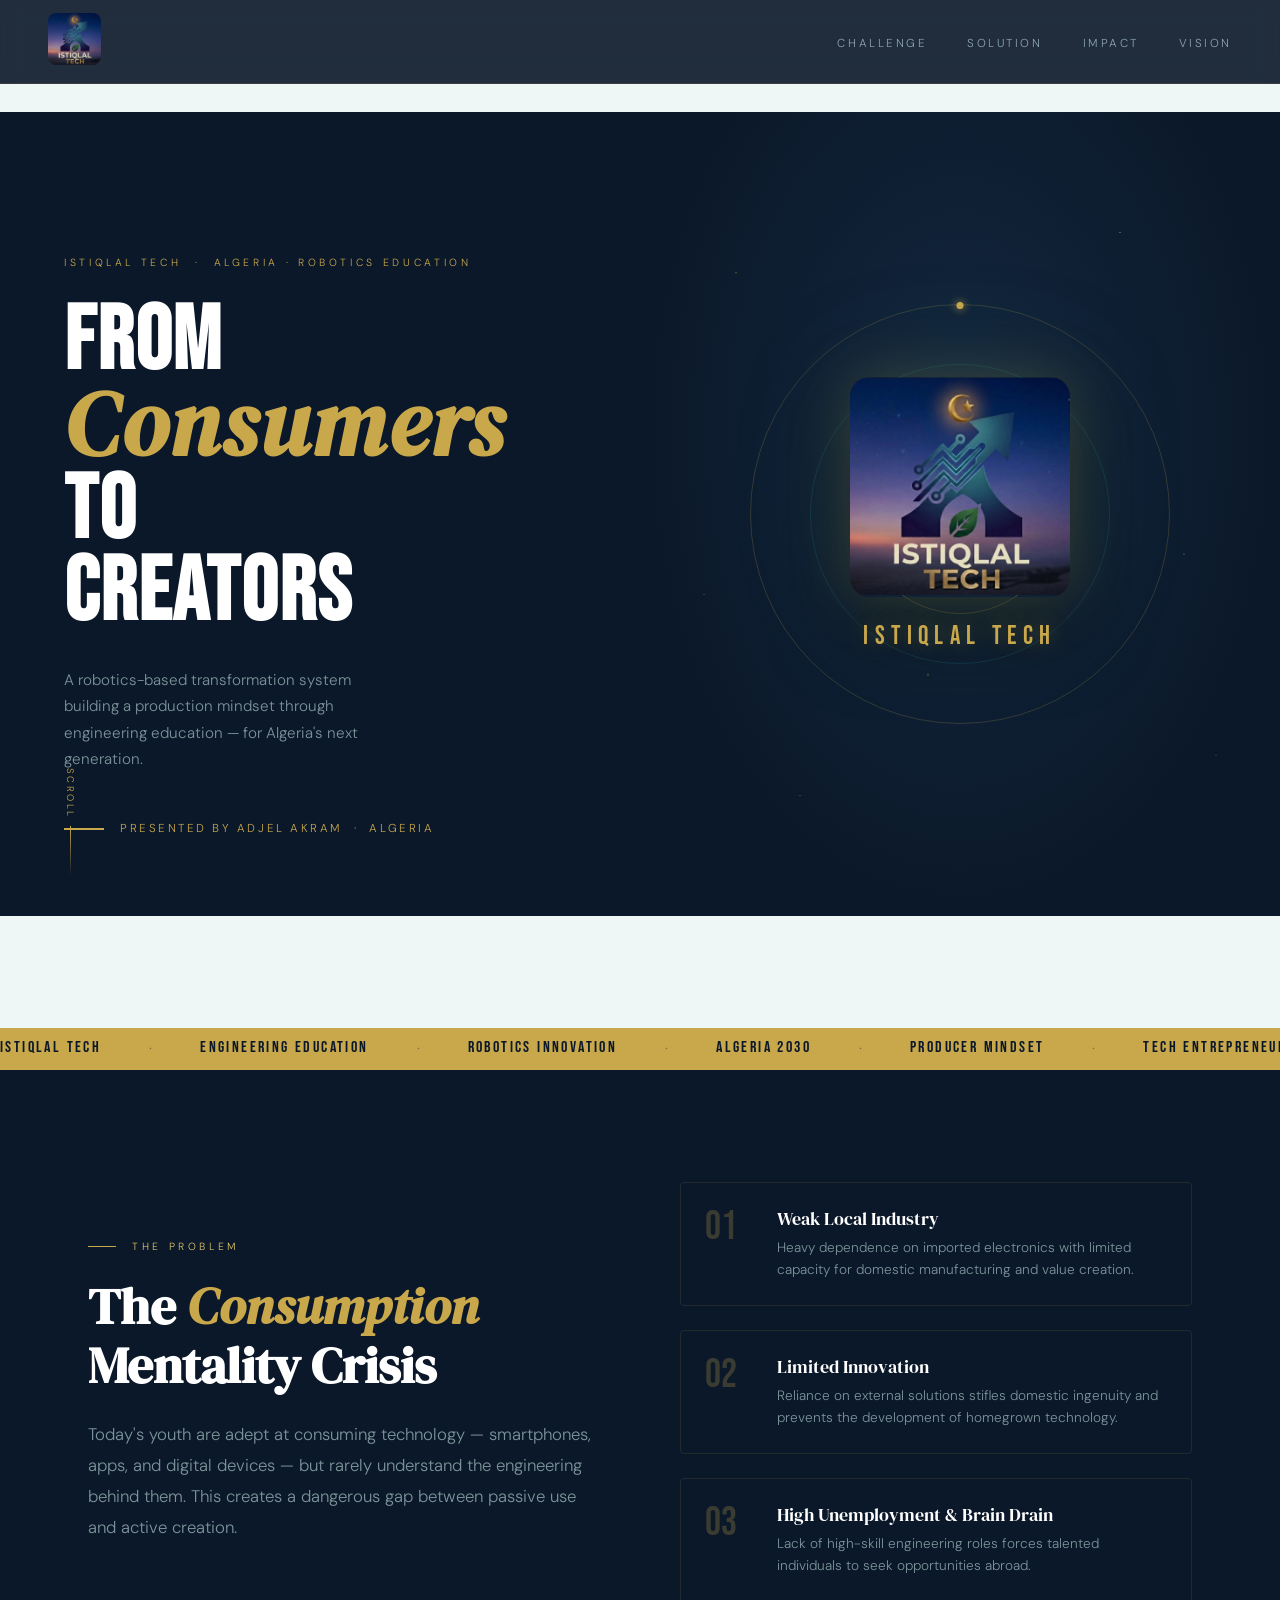
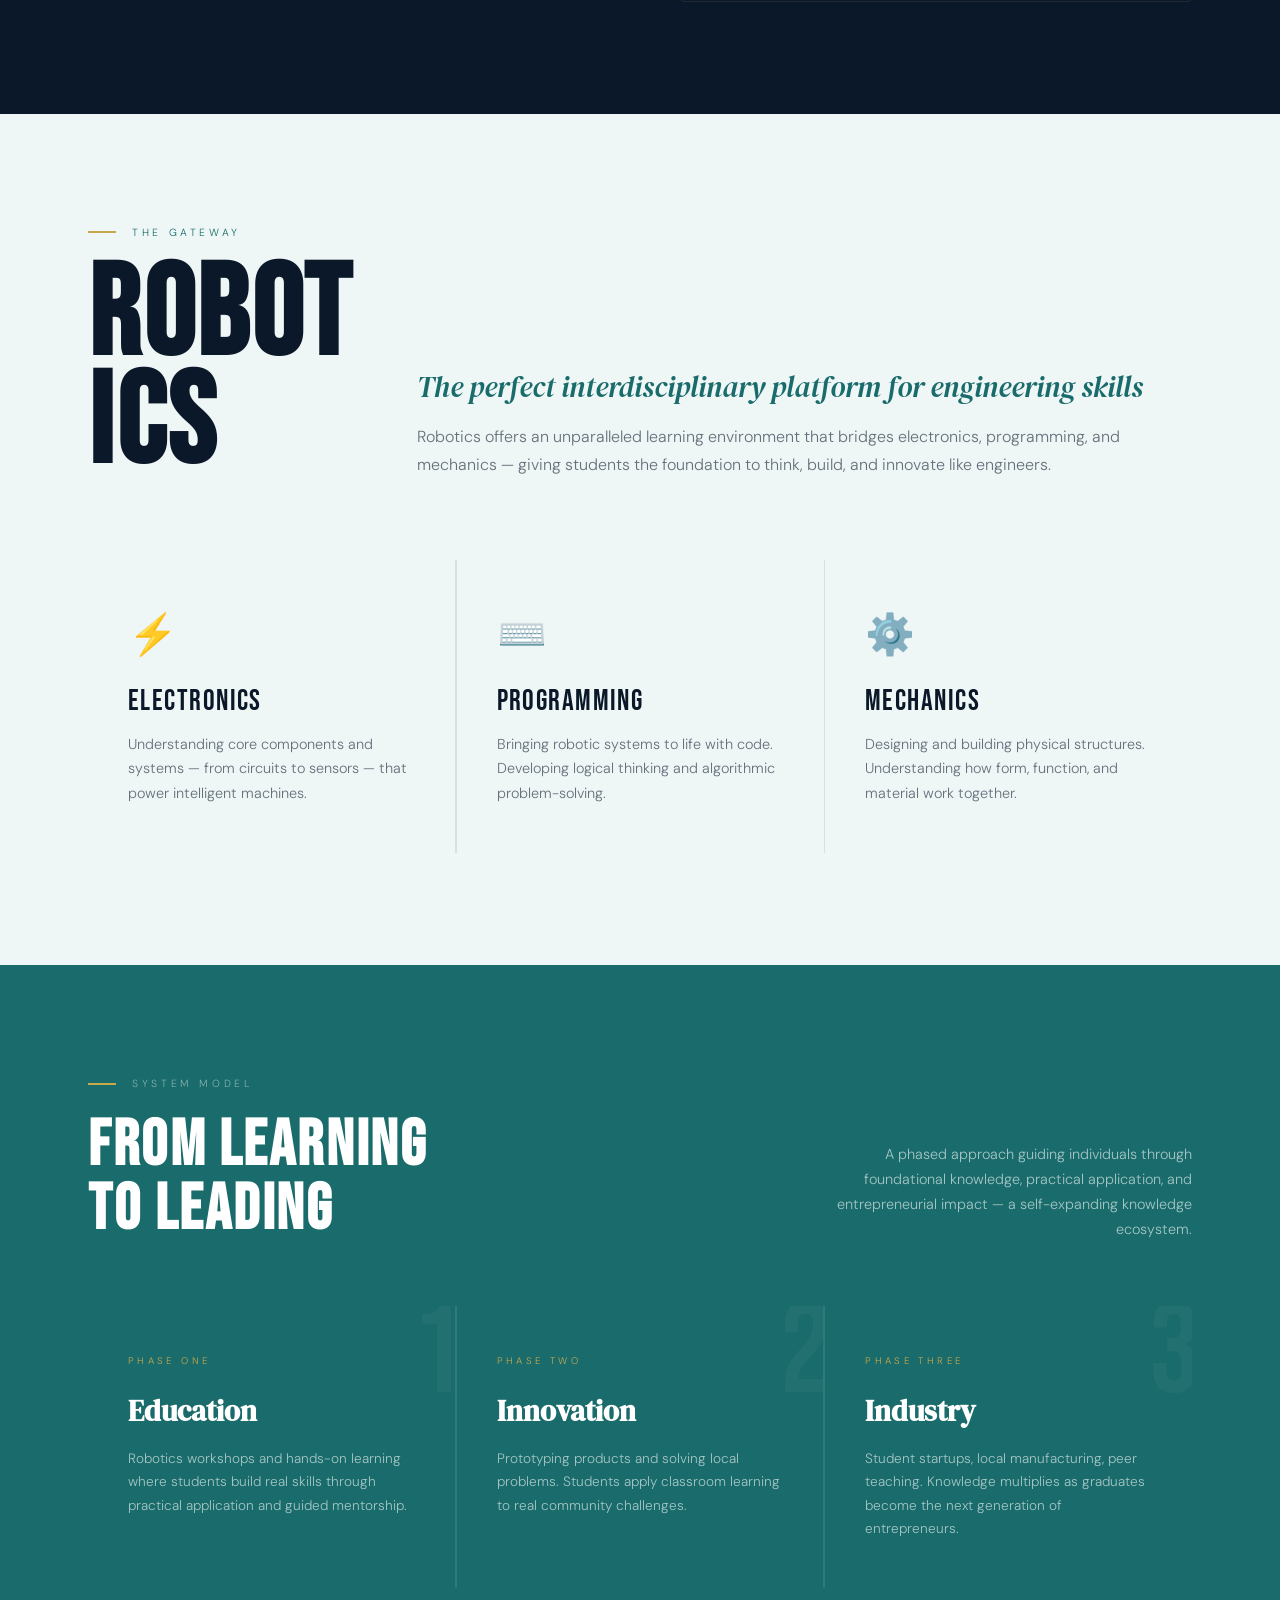
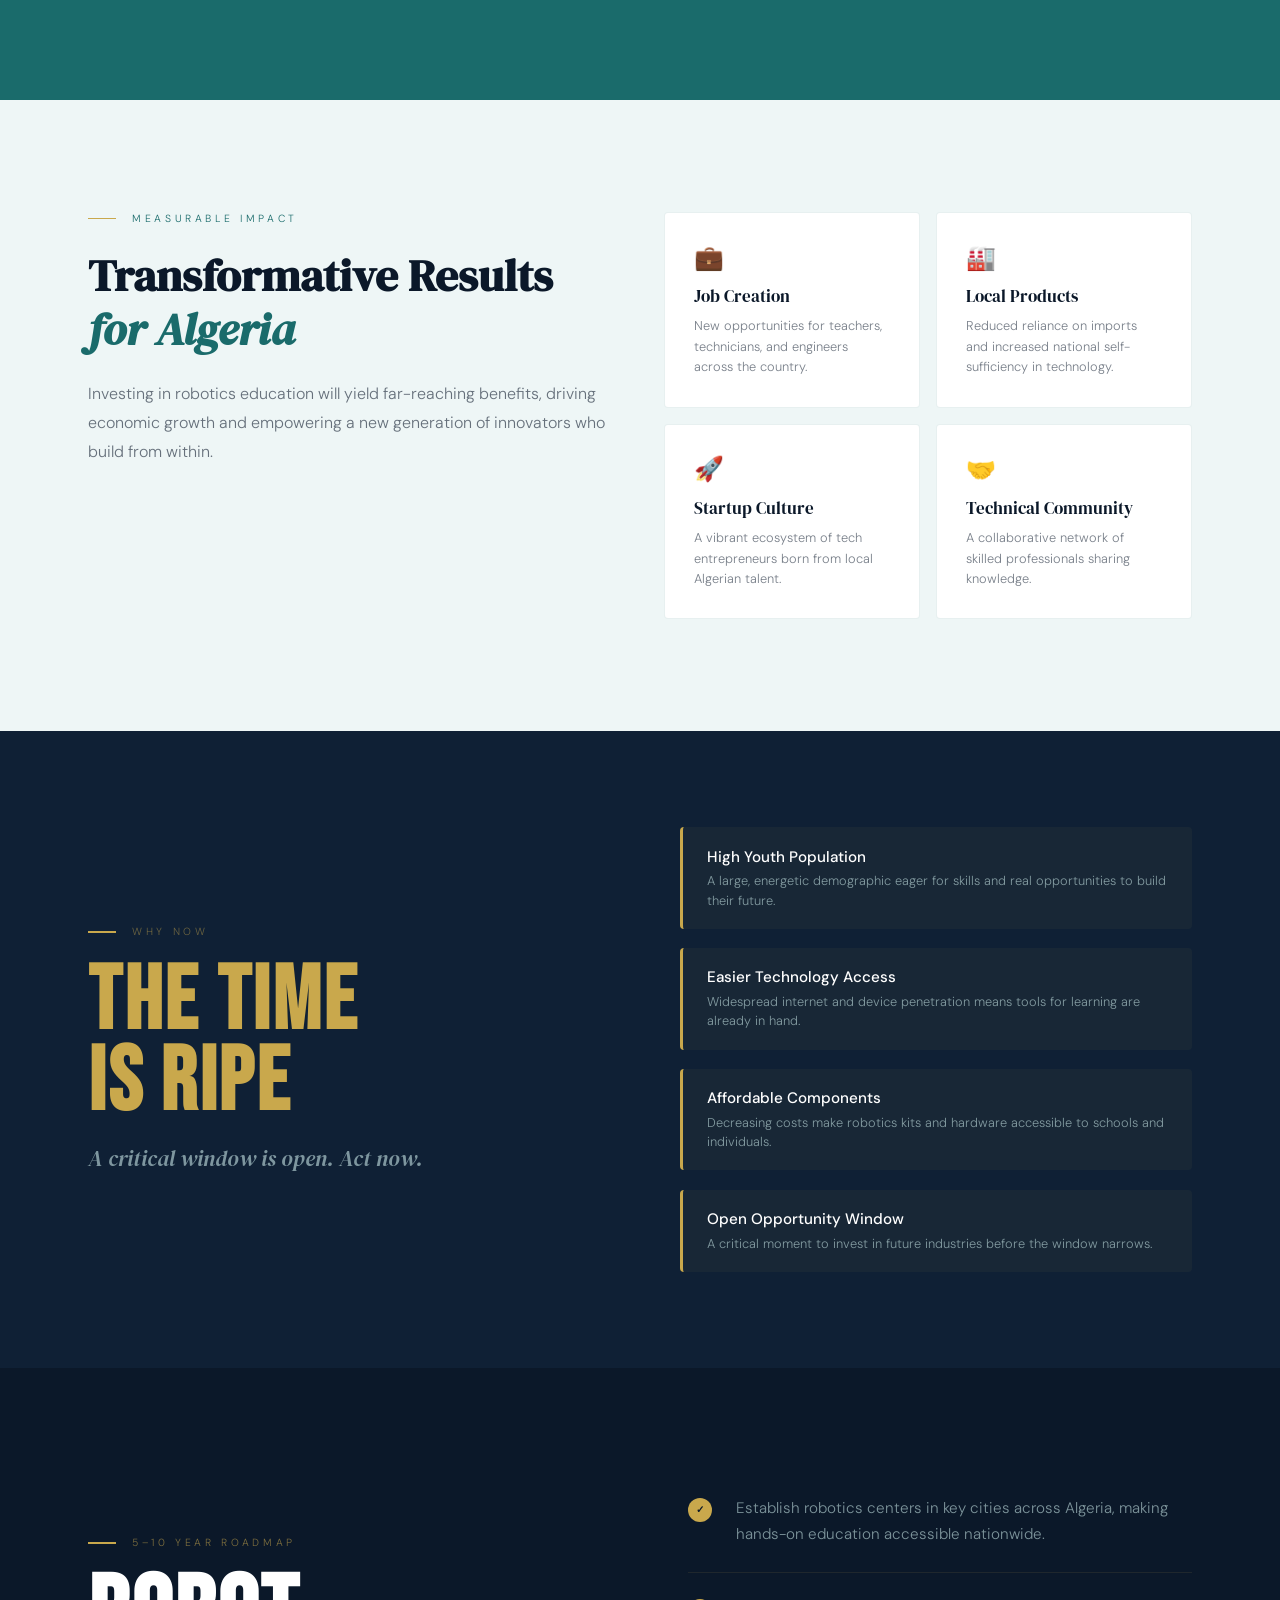
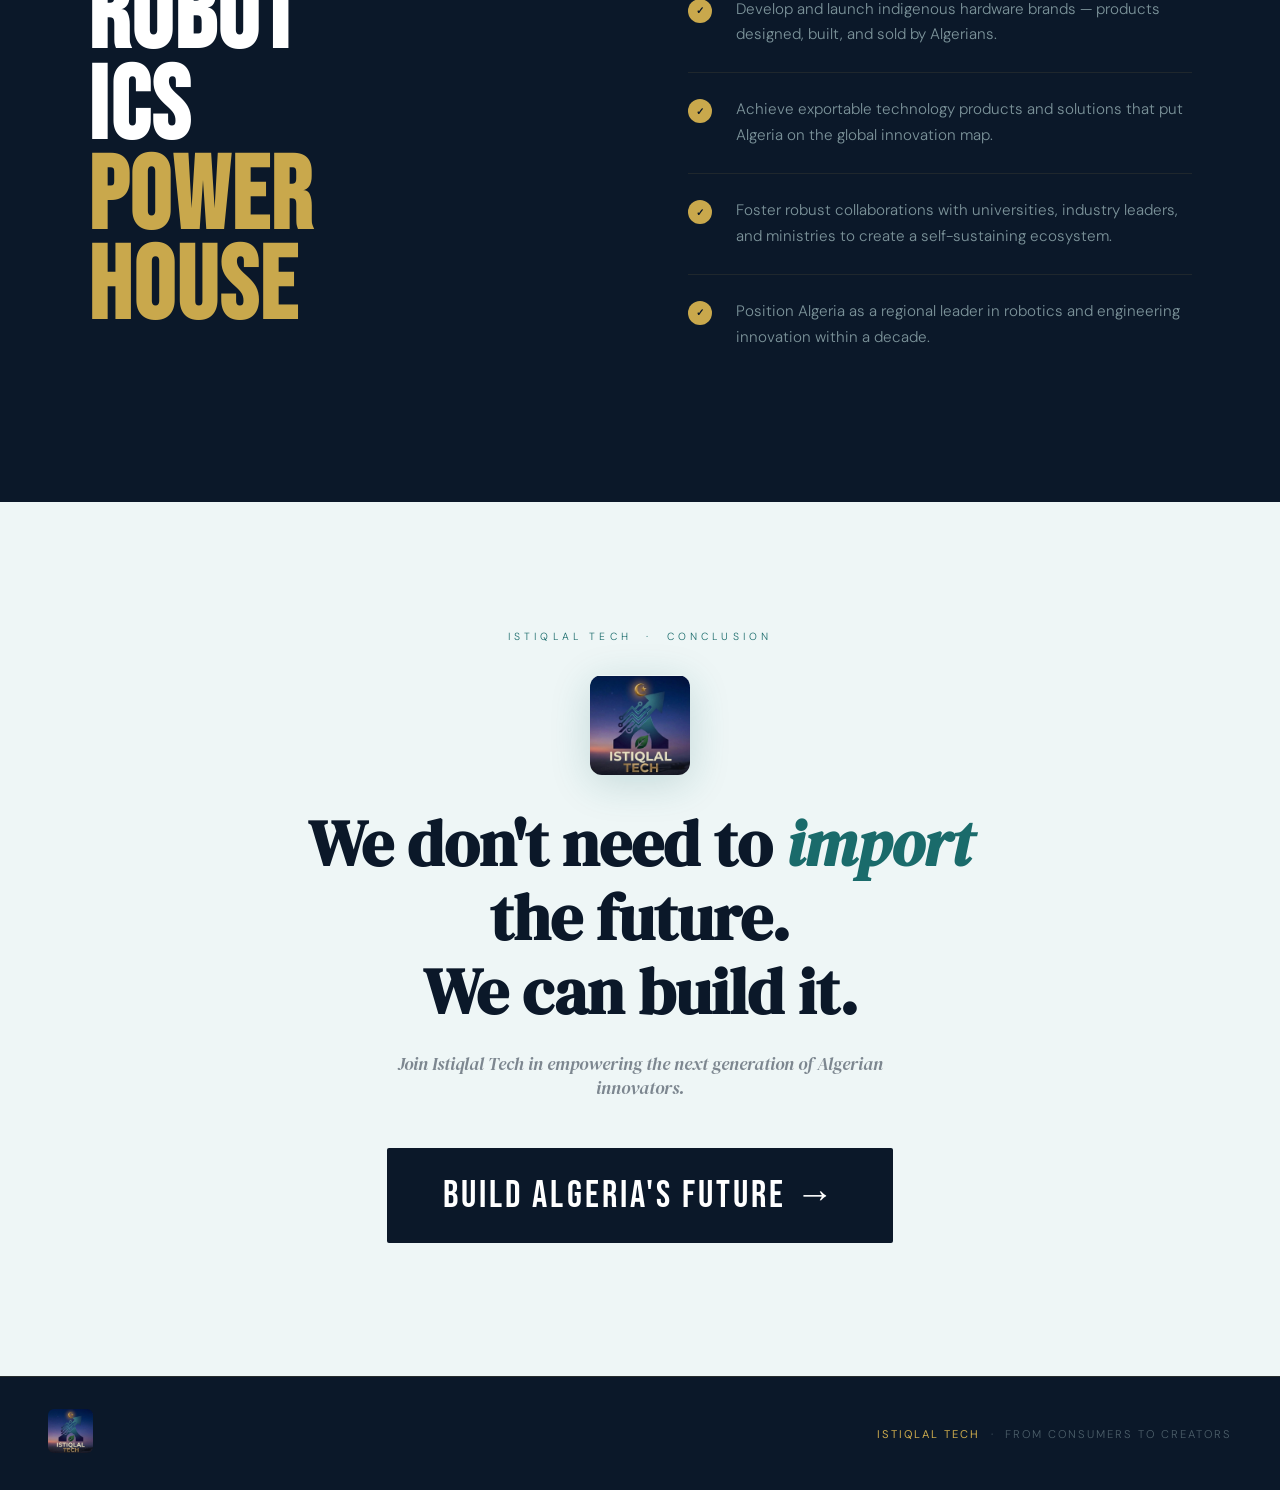
<file: index.html>
<!DOCTYPE html>
<html lang="en">
<head>
<meta charset="UTF-8">
<meta name="viewport" content="width=device-width, initial-scale=1.0">
<title>Istiqlal Tech — From Consumers to Creators</title>
<link href="https://fonts.googleapis.com/css2?family=Bebas+Neue&family=DM+Serif+Display:ital@0;1&family=DM+Sans:wght@300;400;500&display=swap" rel="stylesheet">
<link rel="stylesheet" href="styles.css">
</head>
<body>
<!-- NAV -->
<nav>
  <a href="#" class="nav-logo"><img src="[data-uri]" alt="Istiqlal Tech"></a>
  <ul class="nav-links">
    <li><a href="#challenge">Challenge</a></li>
    <li><a href="#solution">Solution</a></li>
    <li><a href="#outcomes">Impact</a></li>
    <li><a href="#vision">Vision</a></li>
  </ul>
</nav>

<!-- HERO -->
<section class="hero">
  <div class="hero-left">
    <p class="hero-tag">Istiqlal Tech &nbsp;·&nbsp; Algeria · Robotics Education</p>
    <h1 class="hero-title">
      From<br>
      <em>Consumers</em><br>
      To<br>
      Creators
    </h1>
    <p class="hero-sub">A robotics-based transformation system building a production mindset through engineering education — for Algeria's next generation.</p>
    <div class="hero-byline">
      <div class="byline-dot"></div>
      <span class="byline-text">Presented by Adjel Akram &nbsp;·&nbsp; Algeria</span>
    </div>
    <div class="scroll-cue">
      <span class="scroll-text">Scroll</span>
      <div class="scroll-line"></div>
    </div>
  </div>
  <div class="hero-right">
    <div class="orbit-ring"><div class="orbit-dot"></div></div>
    <div class="orbit-ring"></div>
    <div class="orbit-ring"></div>
    <div class="hero-logo-wrap">
      <img src="[data-uri]" alt="Istiqlal Tech Logo">
      <span class="hero-logo-name">ISTIQLAL TECH</span>
    </div>
  </div>
</section>

<!-- MARQUEE -->
<div class="marquee-wrap" aria-hidden="true">
  <div class="marquee-track">
    <span class="marquee-item">Istiqlal Tech</span><span class="marquee-dot">·</span>
    <span class="marquee-item">Engineering Education</span><span class="marquee-dot">·</span>
    <span class="marquee-item">Robotics Innovation</span><span class="marquee-dot">·</span>
    <span class="marquee-item">Algeria 2030</span><span class="marquee-dot">·</span>
    <span class="marquee-item">Producer Mindset</span><span class="marquee-dot">·</span>
    <span class="marquee-item">Tech Entrepreneurship</span><span class="marquee-dot">·</span>
    <span class="marquee-item">Istiqlal Tech</span><span class="marquee-dot">·</span>
    <span class="marquee-item">Engineering Education</span><span class="marquee-dot">·</span>
    <span class="marquee-item">Robotics Innovation</span><span class="marquee-dot">·</span>
    <span class="marquee-item">Algeria 2030</span><span class="marquee-dot">·</span>
    <span class="marquee-item">Producer Mindset</span><span class="marquee-dot">·</span>
    <span class="marquee-item">Tech Entrepreneurship</span><span class="marquee-dot">·</span>
  </div>
</div>

<!-- CHALLENGE -->
<section class="challenge" id="challenge">
  <div class="container">
    <div class="challenge-grid">
      <div class="reveal">
        <p class="section-label">The Problem</p>
        <h2 class="challenge-heading">The <em>Consumption</em> Mentality Crisis</h2>
        <p class="challenge-body">Today's youth are adept at consuming technology — smartphones, apps, and digital devices — but rarely understand the engineering behind them. This creates a dangerous gap between passive use and active creation.</p>
      </div>
      <div class="challenge-items reveal">
        <div class="challenge-item">
          <span class="challenge-num">01</span>
          <div>
            <div class="challenge-item-title">Weak Local Industry</div>
            <div class="challenge-item-desc">Heavy dependence on imported electronics with limited capacity for domestic manufacturing and value creation.</div>
          </div>
        </div>
        <div class="challenge-item">
          <span class="challenge-num">02</span>
          <div>
            <div class="challenge-item-title">Limited Innovation</div>
            <div class="challenge-item-desc">Reliance on external solutions stifles domestic ingenuity and prevents the development of homegrown technology.</div>
          </div>
        </div>
        <div class="challenge-item">
          <span class="challenge-num">03</span>
          <div>
            <div class="challenge-item-title">High Unemployment & Brain Drain</div>
            <div class="challenge-item-desc">Lack of high-skill engineering roles forces talented individuals to seek opportunities abroad.</div>
          </div>
        </div>
      </div>
    </div>
  </div>
</section>

<!-- SOLUTION -->
<section id="solution">
  <div class="container">
    <div class="solution-header reveal">
      <div>
        <p class="section-label">The Gateway</p>
        <h2 class="solution-title">ROBOT<br>ICS</h2>
      </div>
      <div>
        <p class="solution-subtitle">The perfect interdisciplinary platform for engineering skills</p>
        <p class="solution-desc">Robotics offers an unparalleled learning environment that bridges electronics, programming, and mechanics — giving students the foundation to think, build, and innovate like engineers.</p>
      </div>
    </div>
    <div class="pillars reveal">
      <div class="pillar">
        <div class="pillar-icon">⚡</div>
        <div class="pillar-name">Electronics</div>
        <div class="pillar-desc">Understanding core components and systems — from circuits to sensors — that power intelligent machines.</div>
      </div>
      <div class="pillar">
        <div class="pillar-icon">⌨️</div>
        <div class="pillar-name">Programming</div>
        <div class="pillar-desc">Bringing robotic systems to life with code. Developing logical thinking and algorithmic problem-solving.</div>
      </div>
      <div class="pillar">
        <div class="pillar-icon">⚙️</div>
        <div class="pillar-name">Mechanics</div>
        <div class="pillar-desc">Designing and building physical structures. Understanding how form, function, and material work together.</div>
      </div>
    </div>
  </div>
</section>

<!-- IMPLEMENTATION -->
<section class="implementation">
  <div class="container">
    <div class="impl-header reveal">
      <div>
        <p class="section-label" style="color:rgba(238,246,246,0.5);">System Model</p>
        <h2 class="impl-title">From Learning<br>To Leading</h2>
      </div>
      <p class="impl-desc">A phased approach guiding individuals through foundational knowledge, practical application, and entrepreneurial impact — a self-expanding knowledge ecosystem.</p>
    </div>
    <div class="phases reveal">
      <div class="phase" data-num="1">
        <div class="phase-tag">Phase One</div>
        <h3 class="phase-name">Education</h3>
        <p class="phase-desc">Robotics workshops and hands-on learning where students build real skills through practical application and guided mentorship.</p>
      </div>
      <div class="phase" data-num="2">
        <div class="phase-tag">Phase Two</div>
        <h3 class="phase-name">Innovation</h3>
        <p class="phase-desc">Prototyping products and solving local problems. Students apply classroom learning to real community challenges.</p>
      </div>
      <div class="phase" data-num="3">
        <div class="phase-tag">Phase Three</div>
        <h3 class="phase-name">Industry</h3>
        <p class="phase-desc">Student startups, local manufacturing, peer teaching. Knowledge multiplies as graduates become the next generation of entrepreneurs.</p>
      </div>
    </div>
  </div>
</section>

<!-- OUTCOMES -->
<section id="outcomes">
  <div class="container">
    <div class="outcomes-grid">
      <div class="outcomes-left reveal">
        <p class="section-label">Measurable Impact</p>
        <h2 class="outcomes-heading">Transformative Results <em>for Algeria</em></h2>
        <p class="outcomes-body">Investing in robotics education will yield far-reaching benefits, driving economic growth and empowering a new generation of innovators who build from within.</p>
      </div>
      <div class="outcome-cards reveal">
        <div class="outcome-card">
          <div class="outcome-icon">💼</div>
          <div class="outcome-title">Job Creation</div>
          <div class="outcome-desc">New opportunities for teachers, technicians, and engineers across the country.</div>
        </div>
        <div class="outcome-card">
          <div class="outcome-icon">🏭</div>
          <div class="outcome-title">Local Products</div>
          <div class="outcome-desc">Reduced reliance on imports and increased national self-sufficiency in technology.</div>
        </div>
        <div class="outcome-card">
          <div class="outcome-icon">🚀</div>
          <div class="outcome-title">Startup Culture</div>
          <div class="outcome-desc">A vibrant ecosystem of tech entrepreneurs born from local Algerian talent.</div>
        </div>
        <div class="outcome-card">
          <div class="outcome-icon">🤝</div>
          <div class="outcome-title">Technical Community</div>
          <div class="outcome-desc">A collaborative network of skilled professionals sharing knowledge.</div>
        </div>
      </div>
    </div>
  </div>
</section>

<!-- URGENCY -->
<section class="urgency">
  <div class="container">
    <div class="urgency-inner">
      <div class="reveal">
        <p class="section-label" style="color:rgba(201,168,76,0.5);">Why Now</p>
        <h2 class="urgency-title">The Time<br>Is Ripe</h2>
        <p class="urgency-sub">A critical window is open. Act now.</p>
      </div>
      <div class="urgency-reasons reveal">
        <div class="urgency-reason">
          <div>
            <div class="urgency-reason-title">High Youth Population</div>
            <div class="urgency-reason-desc">A large, energetic demographic eager for skills and real opportunities to build their future.</div>
          </div>
        </div>
        <div class="urgency-reason">
          <div>
            <div class="urgency-reason-title">Easier Technology Access</div>
            <div class="urgency-reason-desc">Widespread internet and device penetration means tools for learning are already in hand.</div>
          </div>
        </div>
        <div class="urgency-reason">
          <div>
            <div class="urgency-reason-title">Affordable Components</div>
            <div class="urgency-reason-desc">Decreasing costs make robotics kits and hardware accessible to schools and individuals.</div>
          </div>
        </div>
        <div class="urgency-reason">
          <div>
            <div class="urgency-reason-title">Open Opportunity Window</div>
            <div class="urgency-reason-desc">A critical moment to invest in future industries before the window narrows.</div>
          </div>
        </div>
      </div>
    </div>
  </div>
</section>

<!-- VISION -->
<section class="vision" id="vision">
  <div class="container">
    <div class="vision-layout">
      <div class="reveal">
        <p class="section-label" style="color:rgba(201,168,76,0.6);">5–10 Year Roadmap</p>
        <h2 class="vision-title">ROBOT<br>ICS<br><span class="accent">POWER<br>HOUSE</span></h2>
      </div>
      <div class="vision-items reveal">
        <div class="vision-item">
          <div class="vision-check">✓</div>
          <p class="vision-item-text">Establish robotics centers in key cities across Algeria, making hands-on education accessible nationwide.</p>
        </div>
        <div class="vision-item">
          <div class="vision-check">✓</div>
          <p class="vision-item-text">Develop and launch indigenous hardware brands — products designed, built, and sold by Algerians.</p>
        </div>
        <div class="vision-item">
          <div class="vision-check">✓</div>
          <p class="vision-item-text">Achieve exportable technology products and solutions that put Algeria on the global innovation map.</p>
        </div>
        <div class="vision-item">
          <div class="vision-check">✓</div>
          <p class="vision-item-text">Foster robust collaborations with universities, industry leaders, and ministries to create a self-sustaining ecosystem.</p>
        </div>
        <div class="vision-item">
          <div class="vision-check">✓</div>
          <p class="vision-item-text">Position Algeria as a regional leader in robotics and engineering innovation within a decade.</p>
        </div>
      </div>
    </div>
  </div>
</section>

<!-- CTA -->
<section class="cta">
  <div class="container">
    <p class="cta-eyebrow reveal">Istiqlal Tech &nbsp;·&nbsp; Conclusion</p>
    <img src="[data-uri]" alt="Istiqlal Tech" class="cta-logo reveal">
    <h2 class="cta-title reveal">We don't need to <em>import</em> the future.<br>We can build it.</h2>
    <p class="cta-body reveal">Join Istiqlal Tech in empowering the next generation of Algerian innovators.</p>
    <div class="reveal">
      <a class="cta-quote" href="#"><span>Build Algeria's Future →</span></a>
    </div>
  </div>
</section>

<!-- FOOTER -->
<footer>
  <a href="#" class="footer-logo"><img src="[data-uri]" alt="Istiqlal Tech"></a>
  <span class="footer-text"><strong>Istiqlal Tech</strong> &nbsp;·&nbsp; From Consumers to Creators</span>
</footer>

<script>
  const reveals = document.querySelectorAll('.reveal');
  const observer = new IntersectionObserver((entries) => {
    entries.forEach(entry => {
      if (entry.isIntersecting) entry.target.classList.add('visible');
    });
  }, { threshold: 0.12, rootMargin: '0px 0px -40px 0px' });
  reveals.forEach(el => observer.observe(el));

  document.querySelectorAll('.challenge-items .challenge-item').forEach((el, i) => {
    el.style.transitionDelay = `${i * 0.1}s`;
  });
  document.querySelectorAll('.outcome-cards .outcome-card').forEach((el, i) => {
    el.style.transitionDelay = `${i * 0.08}s`;
  });
  document.querySelectorAll('.urgency-reason').forEach((el, i) => {
    el.style.transitionDelay = `${i * 0.1}s`;
  });
</script>
</body>
</html>
</file>
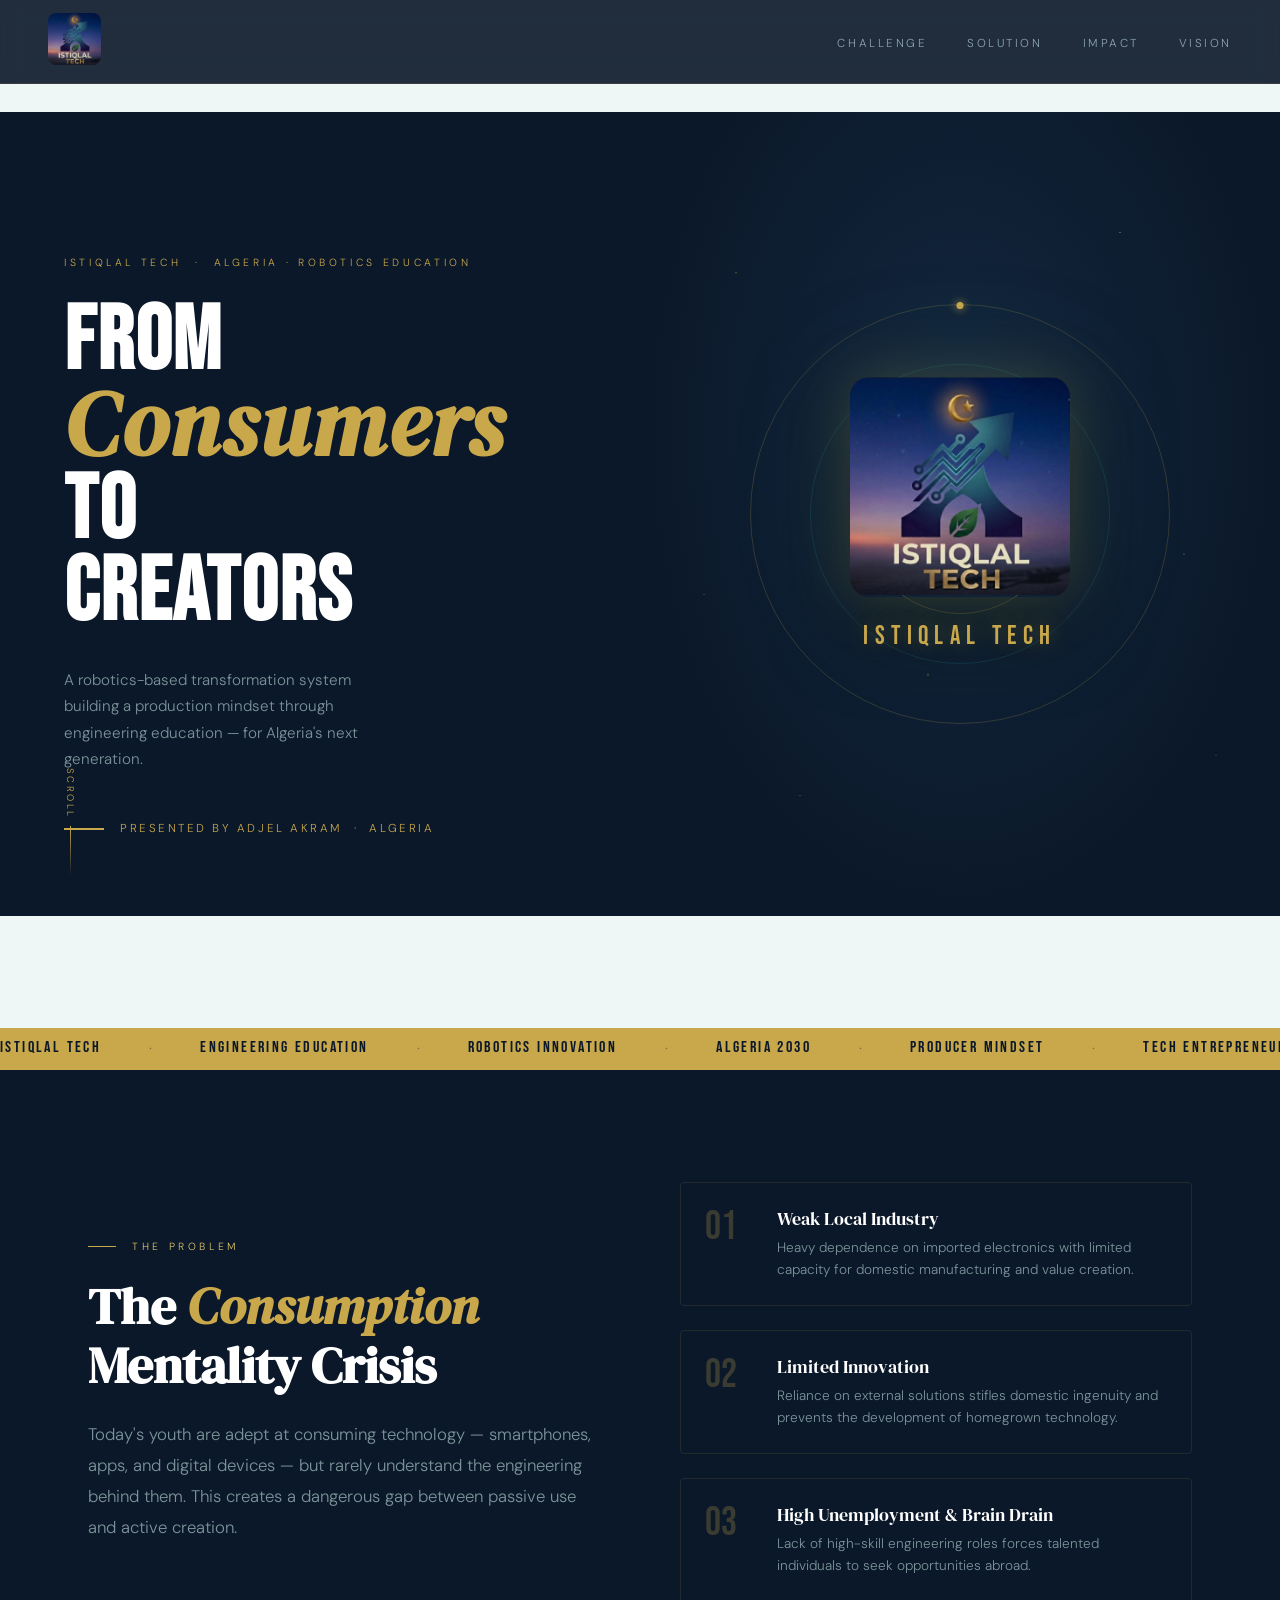
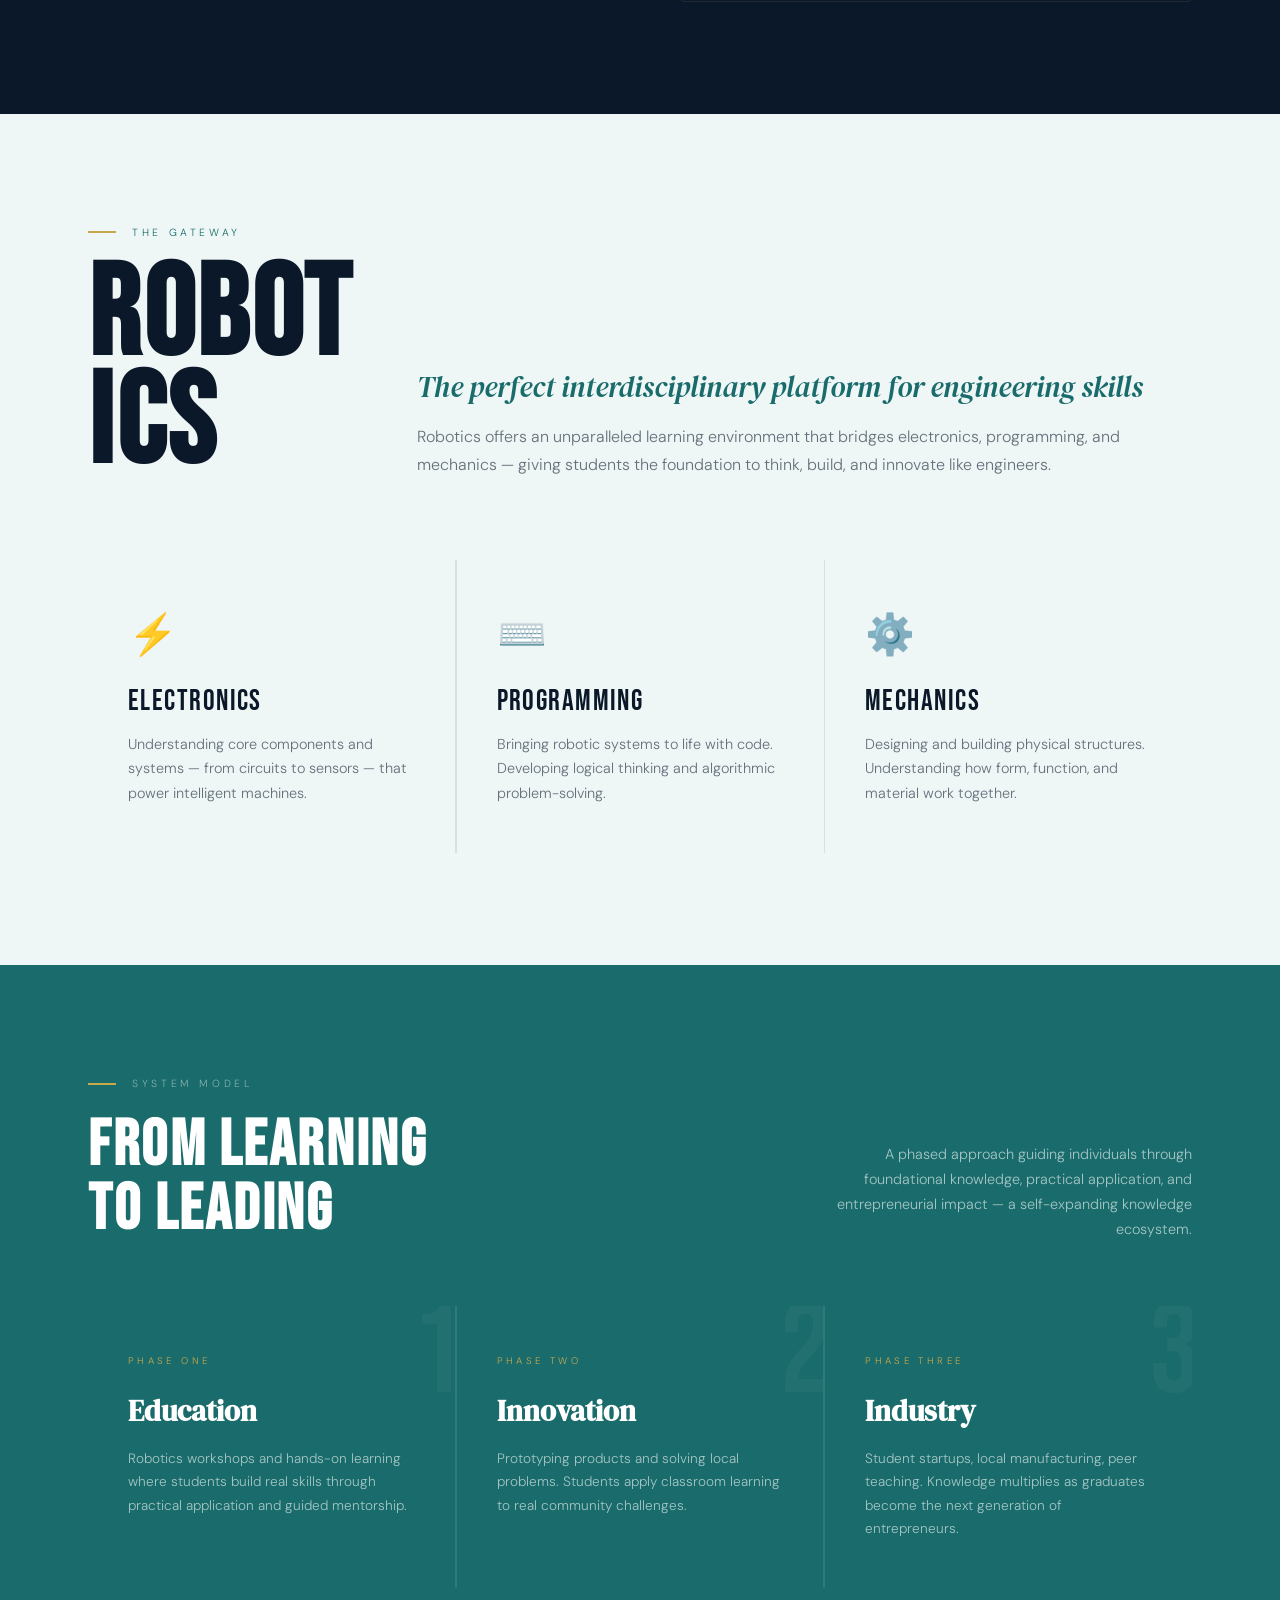
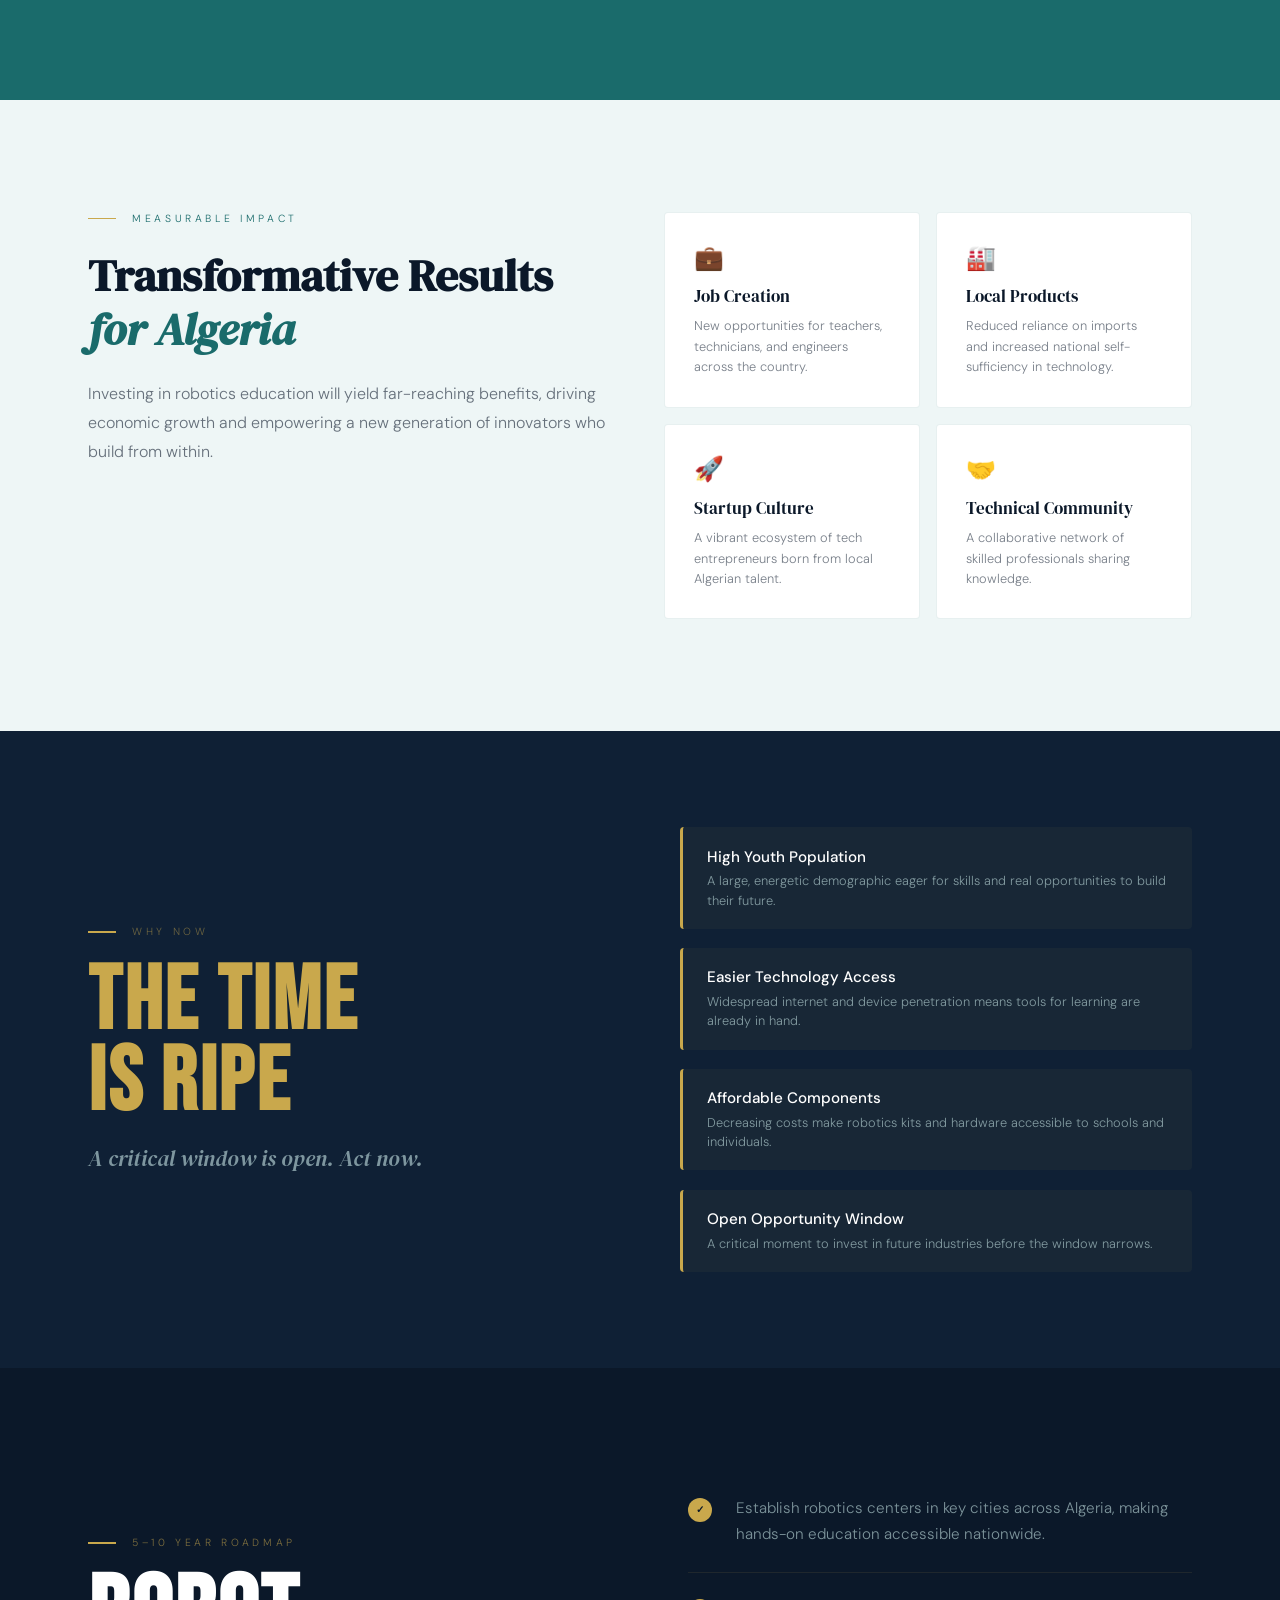
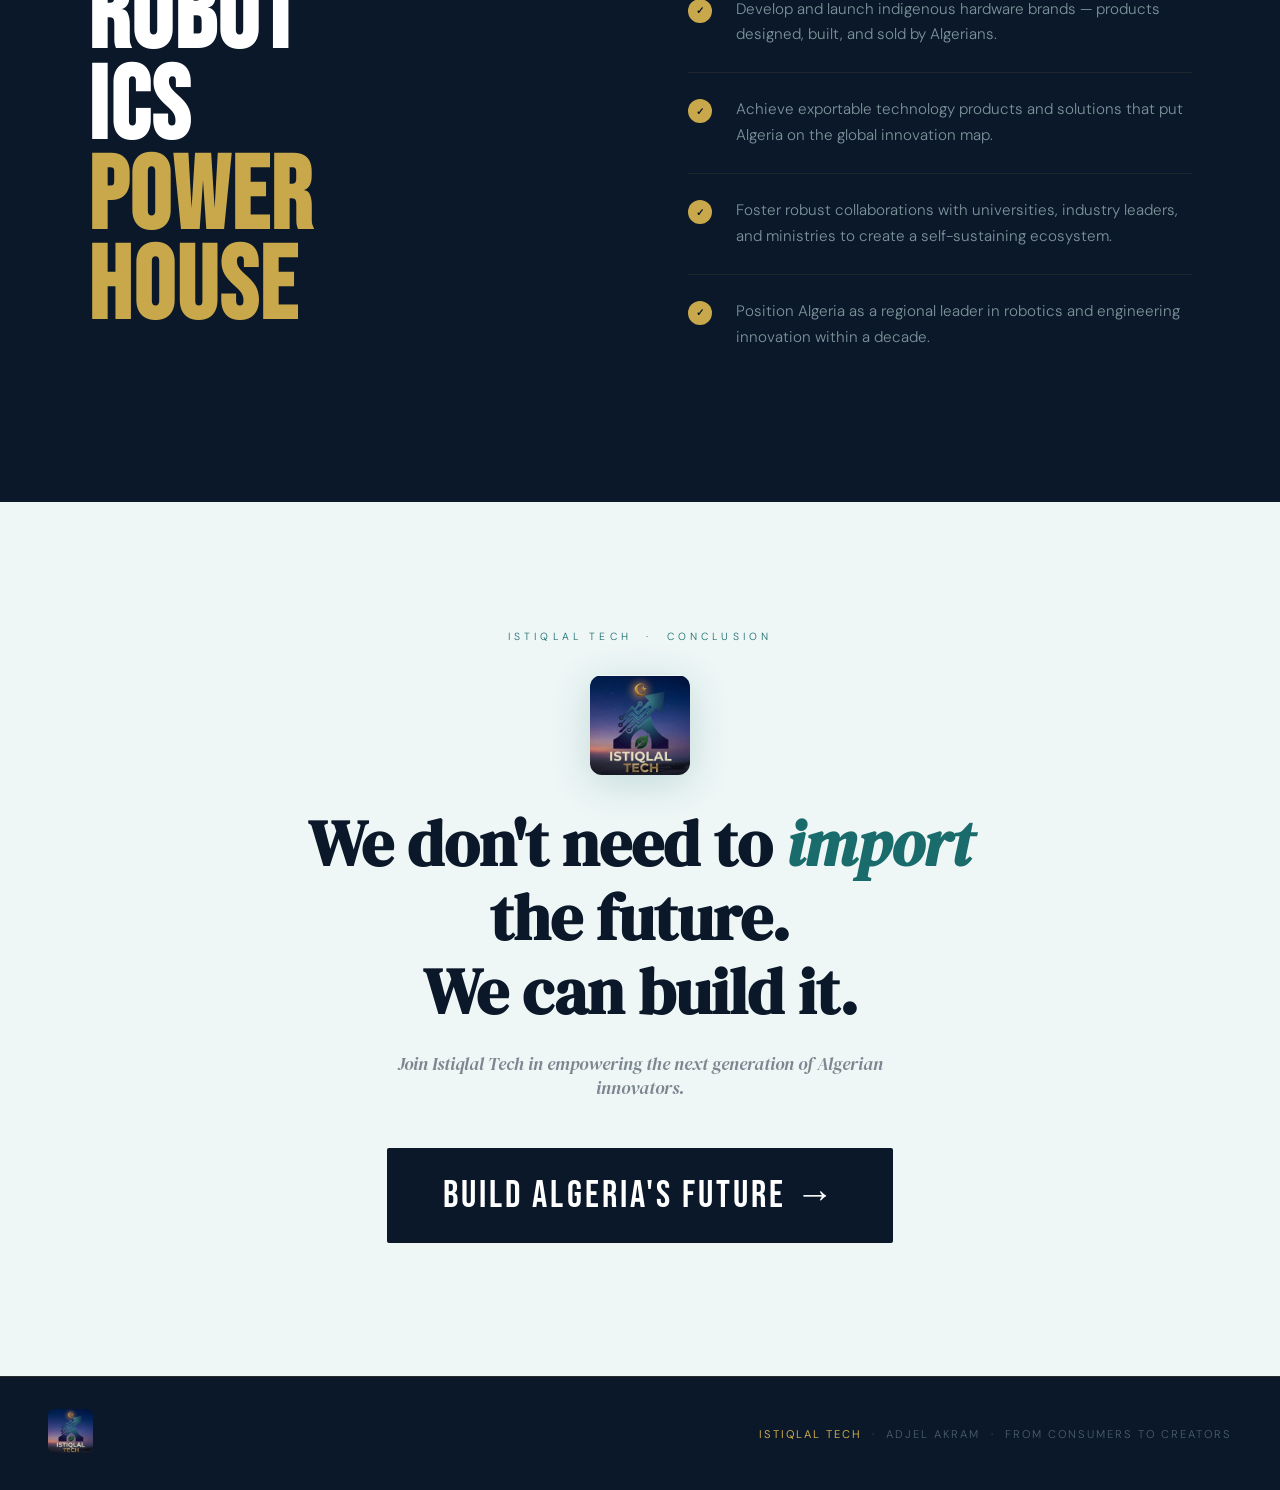
<file: adjal_akram_website.html>
<!DOCTYPE html>
<html lang="en">
<head>
<meta charset="UTF-8">
<meta name="viewport" content="width=device-width, initial-scale=1.0">
<title>Istiqlal Tech — From Consumers to Creators</title>
<link href="https://fonts.googleapis.com/css2?family=Bebas+Neue&family=DM+Serif+Display:ital@0;1&family=DM+Sans:wght@300;400;500&display=swap" rel="stylesheet">
<style>
  :root {
    --navy: #0B1829;
    --navy2: #0F2035;
    --teal: #1A6B6B;
    --teal-light: #2A8A8A;
    --gold: #C9A84C;
    --gold-light: #E2C46A;
    --green: #2D7A3A;
    --cream: #EEF6F6;
    --white: #FFFFFF;
    --text-muted: rgba(200,230,230,0.6);
  }

  *, *::before, *::after { box-sizing: border-box; margin: 0; padding: 0; }
  html { scroll-behavior: smooth; }

  body {
    background: var(--cream);
    color: var(--navy);
    font-family: 'DM Sans', sans-serif;
    font-weight: 300;
    overflow-x: hidden;
  }

  /* ── NAV ── */
  nav {
    position: fixed;
    top: 0; left: 0; right: 0;
    z-index: 100;
    display: flex;
    justify-content: space-between;
    align-items: center;
    padding: 0.8rem 3rem;
    background: rgba(11,24,41,0.9);
    backdrop-filter: blur(12px);
    border-bottom: 1px solid rgba(201,168,76,0.15);
  }
  .nav-logo img {
    height: 52px;
    width: auto;
    object-fit: contain;
    border-radius: 8px;
  }
  .nav-links {
    display: flex;
    gap: 2.5rem;
    list-style: none;
  }
  .nav-links a {
    font-size: 0.72rem;
    letter-spacing: 0.22em;
    text-transform: uppercase;
    color: rgba(200,230,230,0.65);
    text-decoration: none;
    transition: color 0.2s;
  }
  .nav-links a:hover { color: var(--gold); }

  /* ── HERO ── */
  .hero {
    min-height: 100vh;
    display: grid;
    grid-template-columns: 1fr 1fr;
    position: relative;
    overflow: hidden;
  }
  .hero-left {
    background: var(--navy);
    display: flex;
    flex-direction: column;
    justify-content: flex-end;
    padding: 9rem 4rem 5rem;
    position: relative;
    z-index: 1;
  }
  .hero-tag {
    font-size: 0.65rem;
    letter-spacing: 0.35em;
    text-transform: uppercase;
    color: var(--gold);
    margin-bottom: 2rem;
    opacity: 0;
    animation: fadeUp 0.8s 0.2s forwards;
  }
  .hero-title {
    font-family: 'Bebas Neue', sans-serif;
    font-size: clamp(4rem, 7vw, 7.5rem);
    line-height: 0.92;
    color: var(--white);
    letter-spacing: 0.02em;
    opacity: 0;
    animation: fadeUp 0.8s 0.4s forwards;
  }
  .hero-title em {
    font-family: 'DM Serif Display', serif;
    font-style: italic;
    color: var(--gold);
  }
  .hero-sub {
    margin-top: 2rem;
    font-size: 0.95rem;
    color: var(--text-muted);
    opacity: 0;
    animation: fadeUp 0.8s 0.6s forwards;
    line-height: 1.75;
    max-width: 340px;
  }
  .hero-byline {
    margin-top: 3rem;
    display: flex;
    align-items: center;
    gap: 1rem;
    opacity: 0;
    animation: fadeUp 0.8s 0.8s forwards;
  }
  .byline-dot {
    width: 40px;
    height: 2px;
    background: var(--gold);
    flex-shrink: 0;
  }
  .byline-text {
    font-size: 0.72rem;
    letter-spacing: 0.22em;
    text-transform: uppercase;
    color: var(--gold);
  }

  /* Hero right — logo showcase */
  .hero-right {
    background: radial-gradient(ellipse at 50% 40%, #132840 0%, #0B1829 70%);
    position: relative;
    overflow: hidden;
    display: flex;
    align-items: center;
    justify-content: center;
  }
  /* Starfield dots */
  .hero-right::before {
    content: '';
    position: absolute;
    inset: 0;
    background-image:
      radial-gradient(1px 1px at 15% 20%, rgba(201,168,76,0.7) 0%, transparent 100%),
      radial-gradient(1px 1px at 75% 15%, rgba(255,255,255,0.5) 0%, transparent 100%),
      radial-gradient(1.5px 1.5px at 45% 70%, rgba(201,168,76,0.5) 0%, transparent 100%),
      radial-gradient(1px 1px at 85% 55%, rgba(255,255,255,0.4) 0%, transparent 100%),
      radial-gradient(1px 1px at 25% 85%, rgba(255,255,255,0.3) 0%, transparent 100%),
      radial-gradient(1px 1px at 65% 35%, rgba(201,168,76,0.4) 0%, transparent 100%),
      radial-gradient(1px 1px at 10% 60%, rgba(255,255,255,0.3) 0%, transparent 100%),
      radial-gradient(1px 1px at 90% 80%, rgba(255,255,255,0.25) 0%, transparent 100%);
    pointer-events: none;
  }
  /* Glowing orbit rings */
  .orbit-ring {
    position: absolute;
    border-radius: 50%;
    border: 1px solid rgba(201,168,76,0.2);
  }
  .orbit-ring:nth-child(1) { width: 420px; height: 420px; animation: spin 40s linear infinite; }
  .orbit-ring:nth-child(2) { width: 300px; height: 300px; border-color: rgba(26,107,107,0.35); animation: spin 25s linear infinite reverse; }
  .orbit-ring:nth-child(3) { width: 200px; height: 200px; border-color: rgba(201,168,76,0.3); animation: spin 15s linear infinite; }
  .orbit-dot {
    position: absolute;
    width: 7px; height: 7px;
    background: var(--gold);
    border-radius: 50%;
    top: -3.5px; left: 50%;
    transform: translateX(-50%);
    box-shadow: 0 0 8px var(--gold);
  }
  /* The actual logo */
  .hero-logo-wrap {
    position: relative;
    z-index: 5;
    display: flex;
    flex-direction: column;
    align-items: center;
    gap: 1.5rem;
    opacity: 0;
    animation: fadeUp 1s 0.6s forwards;
  }
  .hero-logo-wrap img {
    width: 220px;
    height: 220px;
    object-fit: contain;
    border-radius: 20px;
    box-shadow:
      0 0 60px rgba(201,168,76,0.25),
      0 0 120px rgba(26,107,107,0.2),
      0 30px 80px rgba(0,0,0,0.5);
    animation: float 5s ease-in-out infinite;
  }
  .hero-logo-name {
    font-family: 'Bebas Neue', sans-serif;
    font-size: 1.6rem;
    letter-spacing: 0.25em;
    color: var(--gold);
    text-shadow: 0 0 20px rgba(201,168,76,0.4);
  }
  @keyframes float {
    0%, 100% { transform: translateY(0); }
    50% { transform: translateY(-12px); }
  }

  /* Scroll cue */
  .scroll-cue {
    position: absolute;
    bottom: 2.5rem;
    left: 4rem;
    display: flex;
    flex-direction: column;
    align-items: center;
    gap: 0.5rem;
    opacity: 0;
    animation: fadeUp 0.8s 1.2s forwards;
  }
  .scroll-line {
    width: 1px; height: 50px;
    background: linear-gradient(to bottom, var(--gold), transparent);
    animation: scrollLine 1.5s ease-in-out infinite;
  }
  .scroll-text {
    font-size: 0.6rem;
    letter-spacing: 0.25em;
    text-transform: uppercase;
    color: var(--gold);
    writing-mode: vertical-rl;
  }

  /* ── MARQUEE ── */
  .marquee-wrap {
    background: var(--gold);
    overflow: hidden;
    padding: 0.65rem 0;
  }
  .marquee-track {
    display: flex;
    gap: 3rem;
    animation: marquee 22s linear infinite;
    white-space: nowrap;
  }
  .marquee-item {
    font-family: 'Bebas Neue', sans-serif;
    font-size: 1rem;
    letter-spacing: 0.15em;
    color: var(--navy);
    flex-shrink: 0;
  }
  .marquee-dot { color: rgba(11,24,41,0.4); }

  /* ── SHARED ── */
  section { padding: 7rem 0; }
  .container { max-width: 1200px; margin: 0 auto; padding: 0 3rem; }
  .section-label {
    font-size: 0.65rem;
    letter-spacing: 0.35em;
    text-transform: uppercase;
    color: var(--teal);
    margin-bottom: 1.5rem;
    display: flex;
    align-items: center;
    gap: 1rem;
  }
  .section-label::before {
    content: '';
    width: 28px; height: 1.5px;
    background: var(--gold);
    flex-shrink: 0;
  }

  /* ── CHALLENGE ── */
  .challenge {
    background: var(--navy);
    color: var(--white);
  }
  .challenge .section-label { color: var(--gold-light); }
  .challenge-grid {
    display: grid;
    grid-template-columns: 1fr 1fr;
    gap: 5rem;
    align-items: center;
  }
  .challenge-heading {
    font-family: 'DM Serif Display', serif;
    font-size: clamp(2.5rem, 4vw, 3.8rem);
    line-height: 1.15;
  }
  .challenge-heading em { font-style: italic; color: var(--gold); }
  .challenge-body {
    font-size: 1.05rem;
    line-height: 1.85;
    color: var(--text-muted);
    margin-top: 1.5rem;
  }
  .challenge-items { display: flex; flex-direction: column; gap: 1.5rem; }
  .challenge-item {
    display: flex;
    gap: 1.5rem;
    padding: 1.5rem;
    border: 1px solid rgba(201,168,76,0.12);
    border-radius: 4px;
    transition: border-color 0.3s, background 0.3s;
  }
  .challenge-item:hover {
    border-color: rgba(201,168,76,0.4);
    background: rgba(201,168,76,0.04);
  }
  .challenge-num {
    font-family: 'Bebas Neue', sans-serif;
    font-size: 2.5rem;
    color: rgba(201,168,76,0.25);
    line-height: 1;
    flex-shrink: 0;
    width: 3rem;
  }
  .challenge-item-title {
    font-family: 'DM Serif Display', serif;
    font-size: 1.1rem;
    margin-bottom: 0.4rem;
    color: var(--white);
  }
  .challenge-item-desc {
    font-size: 0.85rem;
    color: var(--text-muted);
    line-height: 1.6;
  }

  /* ── SOLUTION ── */
  .solution-header {
    display: grid;
    grid-template-columns: auto 1fr;
    gap: 4rem;
    align-items: end;
    margin-bottom: 5rem;
  }
  .solution-title {
    font-family: 'Bebas Neue', sans-serif;
    font-size: clamp(5rem, 10vw, 11rem);
    line-height: 0.85;
    color: var(--navy);
    letter-spacing: 0.02em;
  }
  .solution-subtitle {
    font-family: 'DM Serif Display', serif;
    font-size: 1.8rem;
    font-style: italic;
    color: var(--teal);
    margin-bottom: 1rem;
    line-height: 1.3;
  }
  .solution-desc {
    font-size: 1rem;
    line-height: 1.8;
    color: rgba(11,24,41,0.6);
  }
  .pillars {
    display: grid;
    grid-template-columns: repeat(3, 1fr);
    gap: 1.5px;
    background: rgba(11,24,41,0.1);
  }
  .pillar {
    background: var(--cream);
    padding: 3rem 2.5rem;
    transition: background 0.3s;
    cursor: default;
  }
  .pillar:hover { background: var(--navy); }
  .pillar:hover .pillar-icon { color: var(--gold); }
  .pillar:hover .pillar-name { color: var(--white); }
  .pillar:hover .pillar-desc { color: var(--text-muted); }
  .pillar-icon { font-size: 2.5rem; margin-bottom: 1.5rem; transition: color 0.3s; }
  .pillar-name {
    font-family: 'Bebas Neue', sans-serif;
    font-size: 1.8rem;
    letter-spacing: 0.05em;
    margin-bottom: 0.8rem;
    transition: color 0.3s;
    color: var(--navy);
  }
  .pillar-desc { font-size: 0.9rem; line-height: 1.7; color: rgba(11,24,41,0.6); transition: color 0.3s; }

  /* ── IMPLEMENTATION ── */
  .implementation { background: var(--teal); color: var(--white); }
  .impl-header {
    display: flex;
    justify-content: space-between;
    align-items: flex-end;
    margin-bottom: 4rem;
  }
  .impl-title {
    font-family: 'Bebas Neue', sans-serif;
    font-size: clamp(3rem, 5vw, 5rem);
    letter-spacing: 0.04em;
    line-height: 1;
  }
  .impl-desc {
    max-width: 380px;
    font-size: 0.9rem;
    line-height: 1.75;
    color: rgba(238,246,246,0.65);
    text-align: right;
  }
  .phases {
    display: grid;
    grid-template-columns: repeat(3, 1fr);
    gap: 2px;
    background: rgba(255,255,255,0.1);
  }
  .phase {
    background: var(--teal);
    padding: 3rem 2.5rem;
    position: relative;
    overflow: hidden;
  }
  .phase::before {
    content: attr(data-num);
    position: absolute;
    top: -1rem; right: -0.5rem;
    font-family: 'Bebas Neue', sans-serif;
    font-size: 8rem;
    color: rgba(255,255,255,0.04);
    line-height: 1;
  }
  .phase-tag {
    font-size: 0.6rem;
    letter-spacing: 0.35em;
    text-transform: uppercase;
    color: var(--gold);
    margin-bottom: 1.5rem;
  }
  .phase-name { font-family: 'DM Serif Display', serif; font-size: 1.8rem; margin-bottom: 1rem; }
  .phase-desc { font-size: 0.85rem; line-height: 1.7; color: rgba(238,246,246,0.65); }

  /* ── OUTCOMES ── */
  .outcomes-grid {
    display: grid;
    grid-template-columns: 1fr 1fr;
    gap: 3rem;
    align-items: start;
  }
  .outcomes-heading {
    font-family: 'DM Serif Display', serif;
    font-size: clamp(2rem, 3.5vw, 3rem);
    line-height: 1.2;
    margin-bottom: 1.5rem;
  }
  .outcomes-heading em { font-style: italic; color: var(--teal); }
  .outcomes-body {
    font-size: 1rem;
    line-height: 1.8;
    color: rgba(11,24,41,0.6);
    margin-bottom: 2rem;
  }
  .outcome-cards {
    display: grid;
    grid-template-columns: 1fr 1fr;
    gap: 1rem;
  }
  .outcome-card {
    background: var(--white);
    padding: 1.8rem;
    border-radius: 4px;
    border: 1px solid rgba(26,107,107,0.1);
    transition: transform 0.2s, box-shadow 0.2s, border-color 0.2s;
  }
  .outcome-card:hover {
    transform: translateY(-3px);
    box-shadow: 0 12px 40px rgba(26,107,107,0.1);
    border-color: var(--gold);
  }
  .outcome-icon { font-size: 1.5rem; margin-bottom: 0.8rem; }
  .outcome-title { font-family: 'DM Serif Display', serif; font-size: 1.05rem; margin-bottom: 0.5rem; }
  .outcome-desc { font-size: 0.8rem; line-height: 1.6; color: rgba(11,24,41,0.55); }

  /* ── URGENCY ── */
  .urgency { background: var(--navy2); color: var(--white); padding: 6rem 0; }
  .urgency-inner { display: grid; grid-template-columns: 1fr 1fr; gap: 5rem; align-items: center; }
  .urgency-title {
    font-family: 'Bebas Neue', sans-serif;
    font-size: clamp(4rem, 7vw, 7rem);
    line-height: 0.9;
    letter-spacing: 0.03em;
    color: var(--gold);
  }
  .urgency-sub {
    font-family: 'DM Serif Display', serif;
    font-size: 1.4rem;
    font-style: italic;
    margin-top: 1.2rem;
    color: var(--text-muted);
  }
  .urgency-reasons { display: flex; flex-direction: column; gap: 1.2rem; }
  .urgency-reason {
    display: flex;
    gap: 1rem;
    padding: 1.2rem 1.5rem;
    background: rgba(201,168,76,0.05);
    border-radius: 4px;
    border-left: 3px solid var(--gold);
  }
  .urgency-reason-title { font-weight: 500; font-size: 0.95rem; margin-bottom: 0.3rem; color: var(--white); }
  .urgency-reason-desc { font-size: 0.8rem; color: var(--text-muted); line-height: 1.5; }

  /* ── VISION ── */
  .vision { background: var(--navy); color: var(--white); padding: 8rem 0; }
  .vision-layout { display: grid; grid-template-columns: 1fr 1fr; gap: 6rem; align-items: center; }
  .vision-title {
    font-family: 'Bebas Neue', sans-serif;
    font-size: clamp(4.5rem, 8vw, 8.5rem);
    line-height: 0.88;
    letter-spacing: 0.02em;
  }
  .vision-title .accent { color: var(--gold); }
  .vision-items { display: flex; flex-direction: column; gap: 1.5rem; }
  .vision-item {
    display: flex;
    gap: 1.5rem;
    padding-bottom: 1.5rem;
    border-bottom: 1px solid rgba(201,168,76,0.1);
  }
  .vision-item:last-child { border-bottom: none; }
  .vision-check {
    width: 24px; height: 24px;
    background: var(--gold);
    border-radius: 50%;
    flex-shrink: 0;
    display: flex;
    align-items: center;
    justify-content: center;
    font-size: 0.65rem;
    color: var(--navy);
    margin-top: 2px;
    font-weight: 700;
  }
  .vision-item-text { font-size: 0.95rem; line-height: 1.7; color: var(--text-muted); }

  /* ── CTA ── */
  .cta { padding: 8rem 0; text-align: center; background: var(--cream); }
  .cta-eyebrow {
    font-size: 0.65rem; letter-spacing: 0.4em;
    text-transform: uppercase; color: var(--teal); margin-bottom: 2rem;
  }
  .cta-logo {
    width: 100px;
    height: 100px;
    object-fit: contain;
    border-radius: 12px;
    margin: 0 auto 2rem;
    display: block;
    box-shadow: 0 8px 40px rgba(26,107,107,0.2);
  }
  .cta-title {
    font-family: 'DM Serif Display', serif;
    font-size: clamp(2.5rem, 5vw, 4.5rem);
    line-height: 1.15;
    max-width: 700px;
    margin: 0 auto 1.5rem;
  }
  .cta-title em { font-style: italic; color: var(--teal); }
  .cta-body {
    font-size: 1.1rem;
    font-family: 'DM Serif Display', serif;
    font-style: italic;
    color: rgba(11,24,41,0.5);
    max-width: 500px;
    margin: 0 auto 3rem;
  }
  .cta-quote {
    display: inline-block;
    font-family: 'Bebas Neue', sans-serif;
    font-size: clamp(1.5rem, 3vw, 2.5rem);
    letter-spacing: 0.08em;
    color: var(--white);
    padding: 1.5rem 3.5rem;
    background: var(--navy);
    border-radius: 2px;
    position: relative;
    overflow: hidden;
    transition: background 0.3s;
    text-decoration: none;
  }
  .cta-quote::before {
    content: '';
    position: absolute;
    inset: 0;
    background: var(--teal);
    transform: translateX(-101%);
    transition: transform 0.4s cubic-bezier(0.4,0,0.2,1);
  }
  .cta-quote:hover::before { transform: translateX(0); }
  .cta-quote span { position: relative; z-index: 1; }

  /* ── FOOTER ── */
  footer {
    background: var(--navy);
    padding: 2rem 3rem;
    display: flex;
    justify-content: space-between;
    align-items: center;
    border-top: 1px solid rgba(201,168,76,0.15);
  }
  .footer-logo img {
    height: 44px;
    width: auto;
    object-fit: contain;
    border-radius: 6px;
  }
  .footer-text {
    font-size: 0.7rem;
    letter-spacing: 0.18em;
    text-transform: uppercase;
    color: rgba(200,230,230,0.35);
  }
  .footer-text strong { color: var(--gold); font-weight: 400; }

  /* ── ANIMATIONS ── */
  @keyframes fadeUp {
    from { opacity: 0; transform: translateY(20px); }
    to { opacity: 1; transform: translateY(0); }
  }
  @keyframes spin { to { transform: rotate(360deg); } }
  @keyframes marquee {
    from { transform: translateX(0); }
    to { transform: translateX(-50%); }
  }
  @keyframes scrollLine {
    0% { transform: scaleY(0); transform-origin: top; }
    50% { transform: scaleY(1); transform-origin: top; }
    51% { transform: scaleY(1); transform-origin: bottom; }
    100% { transform: scaleY(0); transform-origin: bottom; }
  }
  .reveal {
    opacity: 0;
    transform: translateY(30px);
    transition: opacity 0.7s ease, transform 0.7s ease;
  }
  .reveal.visible { opacity: 1; transform: none; }

  @media (max-width: 768px) {
    .hero { grid-template-columns: 1fr; }
    .hero-right { min-height: 50vh; }
    .challenge-grid, .outcomes-grid, .urgency-inner, .vision-layout,
    .solution-header, .impl-header { grid-template-columns: 1fr; gap: 2rem; }
    .pillars, .phases, .outcome-cards { grid-template-columns: 1fr; }
    .impl-desc { text-align: left; }
    nav { padding: 0.8rem 1.5rem; }
    .nav-links { display: none; }
    .container { padding: 0 1.5rem; }
    .hero-left { padding: 7rem 1.5rem 3rem; }
    .scroll-cue { display: none; }
    footer { flex-direction: column; gap: 1rem; text-align: center; }
  }
</style>
</head>
<body>

<!-- NAV -->
<nav>
  <a href="#" class="nav-logo"><img src="[data-uri]" alt="Istiqlal Tech"></a>
  <ul class="nav-links">
    <li><a href="#challenge">Challenge</a></li>
    <li><a href="#solution">Solution</a></li>
    <li><a href="#outcomes">Impact</a></li>
    <li><a href="#vision">Vision</a></li>
  </ul>
</nav>

<!-- HERO -->
<section class="hero">
  <div class="hero-left">
    <p class="hero-tag">Istiqlal Tech &nbsp;·&nbsp; Algeria · Robotics Education</p>
    <h1 class="hero-title">
      From<br>
      <em>Consumers</em><br>
      To<br>
      Creators
    </h1>
    <p class="hero-sub">A robotics-based transformation system building a production mindset through engineering education — for Algeria's next generation.</p>
    <div class="hero-byline">
      <div class="byline-dot"></div>
      <span class="byline-text">Presented by Adjel Akram &nbsp;·&nbsp; Algeria</span>
    </div>
    <div class="scroll-cue">
      <span class="scroll-text">Scroll</span>
      <div class="scroll-line"></div>
    </div>
  </div>
  <div class="hero-right">
    <div class="orbit-ring"><div class="orbit-dot"></div></div>
    <div class="orbit-ring"></div>
    <div class="orbit-ring"></div>
    <div class="hero-logo-wrap">
      <img src="[data-uri]" alt="Istiqlal Tech Logo">
      <span class="hero-logo-name">ISTIQLAL TECH</span>
    </div>
  </div>
</section>

<!-- MARQUEE -->
<div class="marquee-wrap" aria-hidden="true">
  <div class="marquee-track">
    <span class="marquee-item">Istiqlal Tech</span><span class="marquee-dot">·</span>
    <span class="marquee-item">Engineering Education</span><span class="marquee-dot">·</span>
    <span class="marquee-item">Robotics Innovation</span><span class="marquee-dot">·</span>
    <span class="marquee-item">Algeria 2030</span><span class="marquee-dot">·</span>
    <span class="marquee-item">Producer Mindset</span><span class="marquee-dot">·</span>
    <span class="marquee-item">Tech Entrepreneurship</span><span class="marquee-dot">·</span>
    <span class="marquee-item">Istiqlal Tech</span><span class="marquee-dot">·</span>
    <span class="marquee-item">Engineering Education</span><span class="marquee-dot">·</span>
    <span class="marquee-item">Robotics Innovation</span><span class="marquee-dot">·</span>
    <span class="marquee-item">Algeria 2030</span><span class="marquee-dot">·</span>
    <span class="marquee-item">Producer Mindset</span><span class="marquee-dot">·</span>
    <span class="marquee-item">Tech Entrepreneurship</span><span class="marquee-dot">·</span>
  </div>
</div>

<!-- CHALLENGE -->
<section class="challenge" id="challenge">
  <div class="container">
    <div class="challenge-grid">
      <div class="reveal">
        <p class="section-label">The Problem</p>
        <h2 class="challenge-heading">The <em>Consumption</em> Mentality Crisis</h2>
        <p class="challenge-body">Today's youth are adept at consuming technology — smartphones, apps, and digital devices — but rarely understand the engineering behind them. This creates a dangerous gap between passive use and active creation.</p>
      </div>
      <div class="challenge-items reveal">
        <div class="challenge-item">
          <span class="challenge-num">01</span>
          <div>
            <div class="challenge-item-title">Weak Local Industry</div>
            <div class="challenge-item-desc">Heavy dependence on imported electronics with limited capacity for domestic manufacturing and value creation.</div>
          </div>
        </div>
        <div class="challenge-item">
          <span class="challenge-num">02</span>
          <div>
            <div class="challenge-item-title">Limited Innovation</div>
            <div class="challenge-item-desc">Reliance on external solutions stifles domestic ingenuity and prevents the development of homegrown technology.</div>
          </div>
        </div>
        <div class="challenge-item">
          <span class="challenge-num">03</span>
          <div>
            <div class="challenge-item-title">High Unemployment & Brain Drain</div>
            <div class="challenge-item-desc">Lack of high-skill engineering roles forces talented individuals to seek opportunities abroad.</div>
          </div>
        </div>
      </div>
    </div>
  </div>
</section>

<!-- SOLUTION -->
<section id="solution">
  <div class="container">
    <div class="solution-header reveal">
      <div>
        <p class="section-label">The Gateway</p>
        <h2 class="solution-title">ROBOT<br>ICS</h2>
      </div>
      <div>
        <p class="solution-subtitle">The perfect interdisciplinary platform for engineering skills</p>
        <p class="solution-desc">Robotics offers an unparalleled learning environment that bridges electronics, programming, and mechanics — giving students the foundation to think, build, and innovate like engineers.</p>
      </div>
    </div>
    <div class="pillars reveal">
      <div class="pillar">
        <div class="pillar-icon">⚡</div>
        <div class="pillar-name">Electronics</div>
        <div class="pillar-desc">Understanding core components and systems — from circuits to sensors — that power intelligent machines.</div>
      </div>
      <div class="pillar">
        <div class="pillar-icon">⌨️</div>
        <div class="pillar-name">Programming</div>
        <div class="pillar-desc">Bringing robotic systems to life with code. Developing logical thinking and algorithmic problem-solving.</div>
      </div>
      <div class="pillar">
        <div class="pillar-icon">⚙️</div>
        <div class="pillar-name">Mechanics</div>
        <div class="pillar-desc">Designing and building physical structures. Understanding how form, function, and material work together.</div>
      </div>
    </div>
  </div>
</section>

<!-- IMPLEMENTATION -->
<section class="implementation">
  <div class="container">
    <div class="impl-header reveal">
      <div>
        <p class="section-label" style="color:rgba(238,246,246,0.5);">System Model</p>
        <h2 class="impl-title">From Learning<br>To Leading</h2>
      </div>
      <p class="impl-desc">A phased approach guiding individuals through foundational knowledge, practical application, and entrepreneurial impact — a self-expanding knowledge ecosystem.</p>
    </div>
    <div class="phases reveal">
      <div class="phase" data-num="1">
        <div class="phase-tag">Phase One</div>
        <h3 class="phase-name">Education</h3>
        <p class="phase-desc">Robotics workshops and hands-on learning where students build real skills through practical application and guided mentorship.</p>
      </div>
      <div class="phase" data-num="2">
        <div class="phase-tag">Phase Two</div>
        <h3 class="phase-name">Innovation</h3>
        <p class="phase-desc">Prototyping products and solving local problems. Students apply classroom learning to real community challenges.</p>
      </div>
      <div class="phase" data-num="3">
        <div class="phase-tag">Phase Three</div>
        <h3 class="phase-name">Industry</h3>
        <p class="phase-desc">Student startups, local manufacturing, peer teaching. Knowledge multiplies as graduates become the next generation of entrepreneurs.</p>
      </div>
    </div>
  </div>
</section>

<!-- OUTCOMES -->
<section id="outcomes">
  <div class="container">
    <div class="outcomes-grid">
      <div class="outcomes-left reveal">
        <p class="section-label">Measurable Impact</p>
        <h2 class="outcomes-heading">Transformative Results <em>for Algeria</em></h2>
        <p class="outcomes-body">Investing in robotics education will yield far-reaching benefits, driving economic growth and empowering a new generation of innovators who build from within.</p>
      </div>
      <div class="outcome-cards reveal">
        <div class="outcome-card">
          <div class="outcome-icon">💼</div>
          <div class="outcome-title">Job Creation</div>
          <div class="outcome-desc">New opportunities for teachers, technicians, and engineers across the country.</div>
        </div>
        <div class="outcome-card">
          <div class="outcome-icon">🏭</div>
          <div class="outcome-title">Local Products</div>
          <div class="outcome-desc">Reduced reliance on imports and increased national self-sufficiency in technology.</div>
        </div>
        <div class="outcome-card">
          <div class="outcome-icon">🚀</div>
          <div class="outcome-title">Startup Culture</div>
          <div class="outcome-desc">A vibrant ecosystem of tech entrepreneurs born from local Algerian talent.</div>
        </div>
        <div class="outcome-card">
          <div class="outcome-icon">🤝</div>
          <div class="outcome-title">Technical Community</div>
          <div class="outcome-desc">A collaborative network of skilled professionals sharing knowledge.</div>
        </div>
      </div>
    </div>
  </div>
</section>

<!-- URGENCY -->
<section class="urgency">
  <div class="container">
    <div class="urgency-inner">
      <div class="reveal">
        <p class="section-label" style="color:rgba(201,168,76,0.5);">Why Now</p>
        <h2 class="urgency-title">The Time<br>Is Ripe</h2>
        <p class="urgency-sub">A critical window is open. Act now.</p>
      </div>
      <div class="urgency-reasons reveal">
        <div class="urgency-reason">
          <div>
            <div class="urgency-reason-title">High Youth Population</div>
            <div class="urgency-reason-desc">A large, energetic demographic eager for skills and real opportunities to build their future.</div>
          </div>
        </div>
        <div class="urgency-reason">
          <div>
            <div class="urgency-reason-title">Easier Technology Access</div>
            <div class="urgency-reason-desc">Widespread internet and device penetration means tools for learning are already in hand.</div>
          </div>
        </div>
        <div class="urgency-reason">
          <div>
            <div class="urgency-reason-title">Affordable Components</div>
            <div class="urgency-reason-desc">Decreasing costs make robotics kits and hardware accessible to schools and individuals.</div>
          </div>
        </div>
        <div class="urgency-reason">
          <div>
            <div class="urgency-reason-title">Open Opportunity Window</div>
            <div class="urgency-reason-desc">A critical moment to invest in future industries before the window narrows.</div>
          </div>
        </div>
      </div>
    </div>
  </div>
</section>

<!-- VISION -->
<section class="vision" id="vision">
  <div class="container">
    <div class="vision-layout">
      <div class="reveal">
        <p class="section-label" style="color:rgba(201,168,76,0.6);">5–10 Year Roadmap</p>
        <h2 class="vision-title">ROBOT<br>ICS<br><span class="accent">POWER<br>HOUSE</span></h2>
      </div>
      <div class="vision-items reveal">
        <div class="vision-item">
          <div class="vision-check">✓</div>
          <p class="vision-item-text">Establish robotics centers in key cities across Algeria, making hands-on education accessible nationwide.</p>
        </div>
        <div class="vision-item">
          <div class="vision-check">✓</div>
          <p class="vision-item-text">Develop and launch indigenous hardware brands — products designed, built, and sold by Algerians.</p>
        </div>
        <div class="vision-item">
          <div class="vision-check">✓</div>
          <p class="vision-item-text">Achieve exportable technology products and solutions that put Algeria on the global innovation map.</p>
        </div>
        <div class="vision-item">
          <div class="vision-check">✓</div>
          <p class="vision-item-text">Foster robust collaborations with universities, industry leaders, and ministries to create a self-sustaining ecosystem.</p>
        </div>
        <div class="vision-item">
          <div class="vision-check">✓</div>
          <p class="vision-item-text">Position Algeria as a regional leader in robotics and engineering innovation within a decade.</p>
        </div>
      </div>
    </div>
  </div>
</section>

<!-- CTA -->
<section class="cta">
  <div class="container">
    <p class="cta-eyebrow reveal">Istiqlal Tech &nbsp;·&nbsp; Conclusion</p>
    <img src="[data-uri]" alt="Istiqlal Tech" class="cta-logo reveal">
    <h2 class="cta-title reveal">We don't need to <em>import</em> the future.<br>We can build it.</h2>
    <p class="cta-body reveal">Join Istiqlal Tech in empowering the next generation of Algerian innovators.</p>
    <div class="reveal">
      <a class="cta-quote" href="#"><span>Build Algeria's Future →</span></a>
    </div>
  </div>
</section>

<!-- FOOTER -->
<footer>
  <a href="#" class="footer-logo"><img src="[data-uri]" alt="Istiqlal Tech"></a>
  <span class="footer-text"><strong>Istiqlal Tech</strong> &nbsp;·&nbsp; Adjel Akram &nbsp;·&nbsp; From Consumers to Creators</span>
</footer>

<script>
  const reveals = document.querySelectorAll('.reveal');
  const observer = new IntersectionObserver((entries) => {
    entries.forEach(entry => {
      if (entry.isIntersecting) entry.target.classList.add('visible');
    });
  }, { threshold: 0.12, rootMargin: '0px 0px -40px 0px' });
  reveals.forEach(el => observer.observe(el));

  document.querySelectorAll('.challenge-items .challenge-item').forEach((el, i) => {
    el.style.transitionDelay = `${i * 0.1}s`;
  });
  document.querySelectorAll('.outcome-cards .outcome-card').forEach((el, i) => {
    el.style.transitionDelay = `${i * 0.08}s`;
  });
  document.querySelectorAll('.urgency-reason').forEach((el, i) => {
    el.style.transitionDelay = `${i * 0.1}s`;
  });
</script>
</body>
</html>
</file>
<file: styles.css>
:root {
    --navy: #0B1829;
    --navy2: #0F2035;
    --teal: #1A6B6B;
    --teal-light: #2A8A8A;
    --gold: #C9A84C;
    --gold-light: #E2C46A;
    --green: #2D7A3A;
    --cream: #EEF6F6;
    --white: #FFFFFF;
    --text-muted: rgba(200,230,230,0.6);
  }

  *, *::before, *::after { box-sizing: border-box; margin: 0; padding: 0; }
  html { scroll-behavior: smooth; }

  body {
    background: var(--cream);
    color: var(--navy);
    font-family: 'DM Sans', sans-serif;
    font-weight: 300;
    overflow-x: hidden;
  }

  /* ── NAV ── */
  nav {
    position: fixed;
    top: 0; left: 0; right: 0;
    z-index: 100;
    display: flex;
    justify-content: space-between;
    align-items: center;
    padding: 0.8rem 3rem;
    background: rgba(11,24,41,0.9);
    backdrop-filter: blur(12px);
    border-bottom: 1px solid rgba(201,168,76,0.15);
  }
  .nav-logo img {
    height: 52px;
    width: auto;
    object-fit: contain;
    border-radius: 8px;
  }
  .nav-links {
    display: flex;
    gap: 2.5rem;
    list-style: none;
  }
  .nav-links a {
    font-size: 0.72rem;
    letter-spacing: 0.22em;
    text-transform: uppercase;
    color: rgba(200,230,230,0.65);
    text-decoration: none;
    transition: color 0.2s;
  }
  .nav-links a:hover { color: var(--gold); }

  /* ── HERO ── */
  .hero {
    min-height: 100vh;
    display: grid;
    grid-template-columns: 1fr 1fr;
    position: relative;
    overflow: hidden;
  }
  .hero-left {
    background: var(--navy);
    display: flex;
    flex-direction: column;
    justify-content: flex-end;
    padding: 9rem 4rem 5rem;
    position: relative;
    z-index: 1;
  }
  .hero-tag {
    font-size: 0.65rem;
    letter-spacing: 0.35em;
    text-transform: uppercase;
    color: var(--gold);
    margin-bottom: 2rem;
    opacity: 0;
    animation: fadeUp 0.8s 0.2s forwards;
  }
  .hero-title {
    font-family: 'Bebas Neue', sans-serif;
    font-size: clamp(4rem, 7vw, 7.5rem);
    line-height: 0.92;
    color: var(--white);
    letter-spacing: 0.02em;
    opacity: 0;
    animation: fadeUp 0.8s 0.4s forwards;
  }
  .hero-title em {
    font-family: 'DM Serif Display', serif;
    font-style: italic;
    color: var(--gold);
  }
  .hero-sub {
    margin-top: 2rem;
    font-size: 0.95rem;
    color: var(--text-muted);
    opacity: 0;
    animation: fadeUp 0.8s 0.6s forwards;
    line-height: 1.75;
    max-width: 340px;
  }
  .hero-byline {
    margin-top: 3rem;
    display: flex;
    align-items: center;
    gap: 1rem;
    opacity: 0;
    animation: fadeUp 0.8s 0.8s forwards;
  }
  .byline-dot {
    width: 40px;
    height: 2px;
    background: var(--gold);
    flex-shrink: 0;
  }
  .byline-text {
    font-size: 0.72rem;
    letter-spacing: 0.22em;
    text-transform: uppercase;
    color: var(--gold);
  }

  /* Hero right — logo showcase */
  .hero-right {
    background: radial-gradient(ellipse at 50% 40%, #132840 0%, #0B1829 70%);
    position: relative;
    overflow: hidden;
    display: flex;
    align-items: center;
    justify-content: center;
  }
  /* Starfield dots */
  .hero-right::before {
    content: '';
    position: absolute;
    inset: 0;
    background-image:
      radial-gradient(1px 1px at 15% 20%, rgba(201,168,76,0.7) 0%, transparent 100%),
      radial-gradient(1px 1px at 75% 15%, rgba(255,255,255,0.5) 0%, transparent 100%),
      radial-gradient(1.5px 1.5px at 45% 70%, rgba(201,168,76,0.5) 0%, transparent 100%),
      radial-gradient(1px 1px at 85% 55%, rgba(255,255,255,0.4) 0%, transparent 100%),
      radial-gradient(1px 1px at 25% 85%, rgba(255,255,255,0.3) 0%, transparent 100%),
      radial-gradient(1px 1px at 65% 35%, rgba(201,168,76,0.4) 0%, transparent 100%),
      radial-gradient(1px 1px at 10% 60%, rgba(255,255,255,0.3) 0%, transparent 100%),
      radial-gradient(1px 1px at 90% 80%, rgba(255,255,255,0.25) 0%, transparent 100%);
    pointer-events: none;
  }
  /* Glowing orbit rings */
  .orbit-ring {
    position: absolute;
    border-radius: 50%;
    border: 1px solid rgba(201,168,76,0.2);
  }
  .orbit-ring:nth-child(1) { width: 420px; height: 420px; animation: spin 40s linear infinite; }
  .orbit-ring:nth-child(2) { width: 300px; height: 300px; border-color: rgba(26,107,107,0.35); animation: spin 25s linear infinite reverse; }
  .orbit-ring:nth-child(3) { width: 200px; height: 200px; border-color: rgba(201,168,76,0.3); animation: spin 15s linear infinite; }
  .orbit-dot {
    position: absolute;
    width: 7px; height: 7px;
    background: var(--gold);
    border-radius: 50%;
    top: -3.5px; left: 50%;
    transform: translateX(-50%);
    box-shadow: 0 0 8px var(--gold);
  }
  /* The actual logo */
  .hero-logo-wrap {
    position: relative;
    z-index: 5;
    display: flex;
    flex-direction: column;
    align-items: center;
    gap: 1.5rem;
    opacity: 0;
    animation: fadeUp 1s 0.6s forwards;
  }
  .hero-logo-wrap img {
    width: 220px;
    height: 220px;
    object-fit: contain;
    border-radius: 20px;
    box-shadow:
      0 0 60px rgba(201,168,76,0.25),
      0 0 120px rgba(26,107,107,0.2),
      0 30px 80px rgba(0,0,0,0.5);
    animation: float 5s ease-in-out infinite;
  }
  .hero-logo-name {
    font-family: 'Bebas Neue', sans-serif;
    font-size: 1.6rem;
    letter-spacing: 0.25em;
    color: var(--gold);
    text-shadow: 0 0 20px rgba(201,168,76,0.4);
  }
  @keyframes float {
    0%, 100% { transform: translateY(0); }
    50% { transform: translateY(-12px); }
  }

  /* Scroll cue */
  .scroll-cue {
    position: absolute;
    bottom: 2.5rem;
    left: 4rem;
    display: flex;
    flex-direction: column;
    align-items: center;
    gap: 0.5rem;
    opacity: 0;
    animation: fadeUp 0.8s 1.2s forwards;
  }
  .scroll-line {
    width: 1px; height: 50px;
    background: linear-gradient(to bottom, var(--gold), transparent);
    animation: scrollLine 1.5s ease-in-out infinite;
  }
  .scroll-text {
    font-size: 0.6rem;
    letter-spacing: 0.25em;
    text-transform: uppercase;
    color: var(--gold);
    writing-mode: vertical-rl;
  }

  /* ── MARQUEE ── */
  .marquee-wrap {
    background: var(--gold);
    overflow: hidden;
    padding: 0.65rem 0;
  }
  .marquee-track {
    display: flex;
    gap: 3rem;
    animation: marquee 22s linear infinite;
    white-space: nowrap;
  }
  .marquee-item {
    font-family: 'Bebas Neue', sans-serif;
    font-size: 1rem;
    letter-spacing: 0.15em;
    color: var(--navy);
    flex-shrink: 0;
  }
  .marquee-dot { color: rgba(11,24,41,0.4); }

  /* ── SHARED ── */
  section { padding: 7rem 0; }
  .container { max-width: 1200px; margin: 0 auto; padding: 0 3rem; }
  .section-label {
    font-size: 0.65rem;
    letter-spacing: 0.35em;
    text-transform: uppercase;
    color: var(--teal);
    margin-bottom: 1.5rem;
    display: flex;
    align-items: center;
    gap: 1rem;
  }
  .section-label::before {
    content: '';
    width: 28px; height: 1.5px;
    background: var(--gold);
    flex-shrink: 0;
  }

  /* ── CHALLENGE ── */
  .challenge {
    background: var(--navy);
    color: var(--white);
  }
  .challenge .section-label { color: var(--gold-light); }
  .challenge-grid {
    display: grid;
    grid-template-columns: 1fr 1fr;
    gap: 5rem;
    align-items: center;
  }
  .challenge-heading {
    font-family: 'DM Serif Display', serif;
    font-size: clamp(2.5rem, 4vw, 3.8rem);
    line-height: 1.15;
  }
  .challenge-heading em { font-style: italic; color: var(--gold); }
  .challenge-body {
    font-size: 1.05rem;
    line-height: 1.85;
    color: var(--text-muted);
    margin-top: 1.5rem;
  }
  .challenge-items { display: flex; flex-direction: column; gap: 1.5rem; }
  .challenge-item {
    display: flex;
    gap: 1.5rem;
    padding: 1.5rem;
    border: 1px solid rgba(201,168,76,0.12);
    border-radius: 4px;
    transition: border-color 0.3s, background 0.3s;
  }
  .challenge-item:hover {
    border-color: rgba(201,168,76,0.4);
    background: rgba(201,168,76,0.04);
  }
  .challenge-num {
    font-family: 'Bebas Neue', sans-serif;
    font-size: 2.5rem;
    color: rgba(201,168,76,0.25);
    line-height: 1;
    flex-shrink: 0;
    width: 3rem;
  }
  .challenge-item-title {
    font-family: 'DM Serif Display', serif;
    font-size: 1.1rem;
    margin-bottom: 0.4rem;
    color: var(--white);
  }
  .challenge-item-desc {
    font-size: 0.85rem;
    color: var(--text-muted);
    line-height: 1.6;
  }

  /* ── SOLUTION ── */
  .solution-header {
    display: grid;
    grid-template-columns: auto 1fr;
    gap: 4rem;
    align-items: end;
    margin-bottom: 5rem;
  }
  .solution-title {
    font-family: 'Bebas Neue', sans-serif;
    font-size: clamp(5rem, 10vw, 11rem);
    line-height: 0.85;
    color: var(--navy);
    letter-spacing: 0.02em;
  }
  .solution-subtitle {
    font-family: 'DM Serif Display', serif;
    font-size: 1.8rem;
    font-style: italic;
    color: var(--teal);
    margin-bottom: 1rem;
    line-height: 1.3;
  }
  .solution-desc {
    font-size: 1rem;
    line-height: 1.8;
    color: rgba(11,24,41,0.6);
  }
  .pillars {
    display: grid;
    grid-template-columns: repeat(3, 1fr);
    gap: 1.5px;
    background: rgba(11,24,41,0.1);
  }
  .pillar {
    background: var(--cream);
    padding: 3rem 2.5rem;
    transition: background 0.3s;
    cursor: default;
  }
  .pillar:hover { background: var(--navy); }
  .pillar:hover .pillar-icon { color: var(--gold); }
  .pillar:hover .pillar-name { color: var(--white); }
  .pillar:hover .pillar-desc { color: var(--text-muted); }
  .pillar-icon { font-size: 2.5rem; margin-bottom: 1.5rem; transition: color 0.3s; }
  .pillar-name {
    font-family: 'Bebas Neue', sans-serif;
    font-size: 1.8rem;
    letter-spacing: 0.05em;
    margin-bottom: 0.8rem;
    transition: color 0.3s;
    color: var(--navy);
  }
  .pillar-desc { font-size: 0.9rem; line-height: 1.7; color: rgba(11,24,41,0.6); transition: color 0.3s; }

  /* ── IMPLEMENTATION ── */
  .implementation { background: var(--teal); color: var(--white); }
  .impl-header {
    display: flex;
    justify-content: space-between;
    align-items: flex-end;
    margin-bottom: 4rem;
  }
  .impl-title {
    font-family: 'Bebas Neue', sans-serif;
    font-size: clamp(3rem, 5vw, 5rem);
    letter-spacing: 0.04em;
    line-height: 1;
  }
  .impl-desc {
    max-width: 380px;
    font-size: 0.9rem;
    line-height: 1.75;
    color: rgba(238,246,246,0.65);
    text-align: right;
  }
  .phases {
    display: grid;
    grid-template-columns: repeat(3, 1fr);
    gap: 2px;
    background: rgba(255,255,255,0.1);
  }
  .phase {
    background: var(--teal);
    padding: 3rem 2.5rem;
    position: relative;
    overflow: hidden;
  }
  .phase::before {
    content: attr(data-num);
    position: absolute;
    top: -1rem; right: -0.5rem;
    font-family: 'Bebas Neue', sans-serif;
    font-size: 8rem;
    color: rgba(255,255,255,0.04);
    line-height: 1;
  }
  .phase-tag {
    font-size: 0.6rem;
    letter-spacing: 0.35em;
    text-transform: uppercase;
    color: var(--gold);
    margin-bottom: 1.5rem;
  }
  .phase-name { font-family: 'DM Serif Display', serif; font-size: 1.8rem; margin-bottom: 1rem; }
  .phase-desc { font-size: 0.85rem; line-height: 1.7; color: rgba(238,246,246,0.65); }

  /* ── OUTCOMES ── */
  .outcomes-grid {
    display: grid;
    grid-template-columns: 1fr 1fr;
    gap: 3rem;
    align-items: start;
  }
  .outcomes-heading {
    font-family: 'DM Serif Display', serif;
    font-size: clamp(2rem, 3.5vw, 3rem);
    line-height: 1.2;
    margin-bottom: 1.5rem;
  }
  .outcomes-heading em { font-style: italic; color: var(--teal); }
  .outcomes-body {
    font-size: 1rem;
    line-height: 1.8;
    color: rgba(11,24,41,0.6);
    margin-bottom: 2rem;
  }
  .outcome-cards {
    display: grid;
    grid-template-columns: 1fr 1fr;
    gap: 1rem;
  }
  .outcome-card {
    background: var(--white);
    padding: 1.8rem;
    border-radius: 4px;
    border: 1px solid rgba(26,107,107,0.1);
    transition: transform 0.2s, box-shadow 0.2s, border-color 0.2s;
  }
  .outcome-card:hover {
    transform: translateY(-3px);
    box-shadow: 0 12px 40px rgba(26,107,107,0.1);
    border-color: var(--gold);
  }
  .outcome-icon { font-size: 1.5rem; margin-bottom: 0.8rem; }
  .outcome-title { font-family: 'DM Serif Display', serif; font-size: 1.05rem; margin-bottom: 0.5rem; }
  .outcome-desc { font-size: 0.8rem; line-height: 1.6; color: rgba(11,24,41,0.55); }

  /* ── URGENCY ── */
  .urgency { background: var(--navy2); color: var(--white); padding: 6rem 0; }
  .urgency-inner { display: grid; grid-template-columns: 1fr 1fr; gap: 5rem; align-items: center; }
  .urgency-title {
    font-family: 'Bebas Neue', sans-serif;
    font-size: clamp(4rem, 7vw, 7rem);
    line-height: 0.9;
    letter-spacing: 0.03em;
    color: var(--gold);
  }
  .urgency-sub {
    font-family: 'DM Serif Display', serif;
    font-size: 1.4rem;
    font-style: italic;
    margin-top: 1.2rem;
    color: var(--text-muted);
  }
  .urgency-reasons { display: flex; flex-direction: column; gap: 1.2rem; }
  .urgency-reason {
    display: flex;
    gap: 1rem;
    padding: 1.2rem 1.5rem;
    background: rgba(201,168,76,0.05);
    border-radius: 4px;
    border-left: 3px solid var(--gold);
  }
  .urgency-reason-title { font-weight: 500; font-size: 0.95rem; margin-bottom: 0.3rem; color: var(--white); }
  .urgency-reason-desc { font-size: 0.8rem; color: var(--text-muted); line-height: 1.5; }

  /* ── VISION ── */
  .vision { background: var(--navy); color: var(--white); padding: 8rem 0; }
  .vision-layout { display: grid; grid-template-columns: 1fr 1fr; gap: 6rem; align-items: center; }
  .vision-title {
    font-family: 'Bebas Neue', sans-serif;
    font-size: clamp(4.5rem, 8vw, 8.5rem);
    line-height: 0.88;
    letter-spacing: 0.02em;
  }
  .vision-title .accent { color: var(--gold); }
  .vision-items { display: flex; flex-direction: column; gap: 1.5rem; }
  .vision-item {
    display: flex;
    gap: 1.5rem;
    padding-bottom: 1.5rem;
    border-bottom: 1px solid rgba(201,168,76,0.1);
  }
  .vision-item:last-child { border-bottom: none; }
  .vision-check {
    width: 24px; height: 24px;
    background: var(--gold);
    border-radius: 50%;
    flex-shrink: 0;
    display: flex;
    align-items: center;
    justify-content: center;
    font-size: 0.65rem;
    color: var(--navy);
    margin-top: 2px;
    font-weight: 700;
  }
  .vision-item-text { font-size: 0.95rem; line-height: 1.7; color: var(--text-muted); }

  /* ── CTA ── */
  .cta { padding: 8rem 0; text-align: center; background: var(--cream); }
  .cta-eyebrow {
    font-size: 0.65rem; letter-spacing: 0.4em;
    text-transform: uppercase; color: var(--teal); margin-bottom: 2rem;
  }
  .cta-logo {
    width: 100px;
    height: 100px;
    object-fit: contain;
    border-radius: 12px;
    margin: 0 auto 2rem;
    display: block;
    box-shadow: 0 8px 40px rgba(26,107,107,0.2);
  }
  .cta-title {
    font-family: 'DM Serif Display', serif;
    font-size: clamp(2.5rem, 5vw, 4.5rem);
    line-height: 1.15;
    max-width: 700px;
    margin: 0 auto 1.5rem;
  }
  .cta-title em { font-style: italic; color: var(--teal); }
  .cta-body {
    font-size: 1.1rem;
    font-family: 'DM Serif Display', serif;
    font-style: italic;
    color: rgba(11,24,41,0.5);
    max-width: 500px;
    margin: 0 auto 3rem;
  }
  .cta-quote {
    display: inline-block;
    font-family: 'Bebas Neue', sans-serif;
    font-size: clamp(1.5rem, 3vw, 2.5rem);
    letter-spacing: 0.08em;
    color: var(--white);
    padding: 1.5rem 3.5rem;
    background: var(--navy);
    border-radius: 2px;
    position: relative;
    overflow: hidden;
    transition: background 0.3s;
    text-decoration: none;
  }
  .cta-quote::before {
    content: '';
    position: absolute;
    inset: 0;
    background: var(--teal);
    transform: translateX(-101%);
    transition: transform 0.4s cubic-bezier(0.4,0,0.2,1);
  }
  .cta-quote:hover::before { transform: translateX(0); }
  .cta-quote span { position: relative; z-index: 1; }

  /* ── FOOTER ── */
  footer {
    background: var(--navy);
    padding: 2rem 3rem;
    display: flex;
    justify-content: space-between;
    align-items: center;
    border-top: 1px solid rgba(201,168,76,0.15);
  }
  .footer-logo img {
    height: 44px;
    width: auto;
    object-fit: contain;
    border-radius: 6px;
  }
  .footer-text {
    font-size: 0.7rem;
    letter-spacing: 0.18em;
    text-transform: uppercase;
    color: rgba(200,230,230,0.35);
  }
  .footer-text strong { color: var(--gold); font-weight: 400; }

  /* ── ANIMATIONS ── */
  @keyframes fadeUp {
    from { opacity: 0; transform: translateY(20px); }
    to { opacity: 1; transform: translateY(0); }
  }
  @keyframes spin { to { transform: rotate(360deg); } }
  @keyframes marquee {
    from { transform: translateX(0); }
    to { transform: translateX(-50%); }
  }
  @keyframes scrollLine {
    0% { transform: scaleY(0); transform-origin: top; }
    50% { transform: scaleY(1); transform-origin: top; }
    51% { transform: scaleY(1); transform-origin: bottom; }
    100% { transform: scaleY(0); transform-origin: bottom; }
  }
  .reveal {
    opacity: 0;
    transform: translateY(30px);
    transition: opacity 0.7s ease, transform 0.7s ease;
  }
  .reveal.visible { opacity: 1; transform: none; }

  @media (max-width: 768px) {
    .hero { grid-template-columns: 1fr; }
    .hero-right { min-height: 50vh; }
    .challenge-grid, .outcomes-grid, .urgency-inner, .vision-layout,
    .solution-header, .impl-header { grid-template-columns: 1fr; gap: 2rem; }
    .pillars, .phases, .outcome-cards { grid-template-columns: 1fr; }
    .impl-desc { text-align: left; }
    nav { padding: 0.8rem 1.5rem; }
    .nav-links { display: none; }
    .container { padding: 0 1.5rem; }
    .hero-left { padding: 7rem 1.5rem 3rem; }
    .scroll-cue { display: none; }
    footer { flex-direction: column; gap: 1rem; text-align: center; }
  }
</file>
